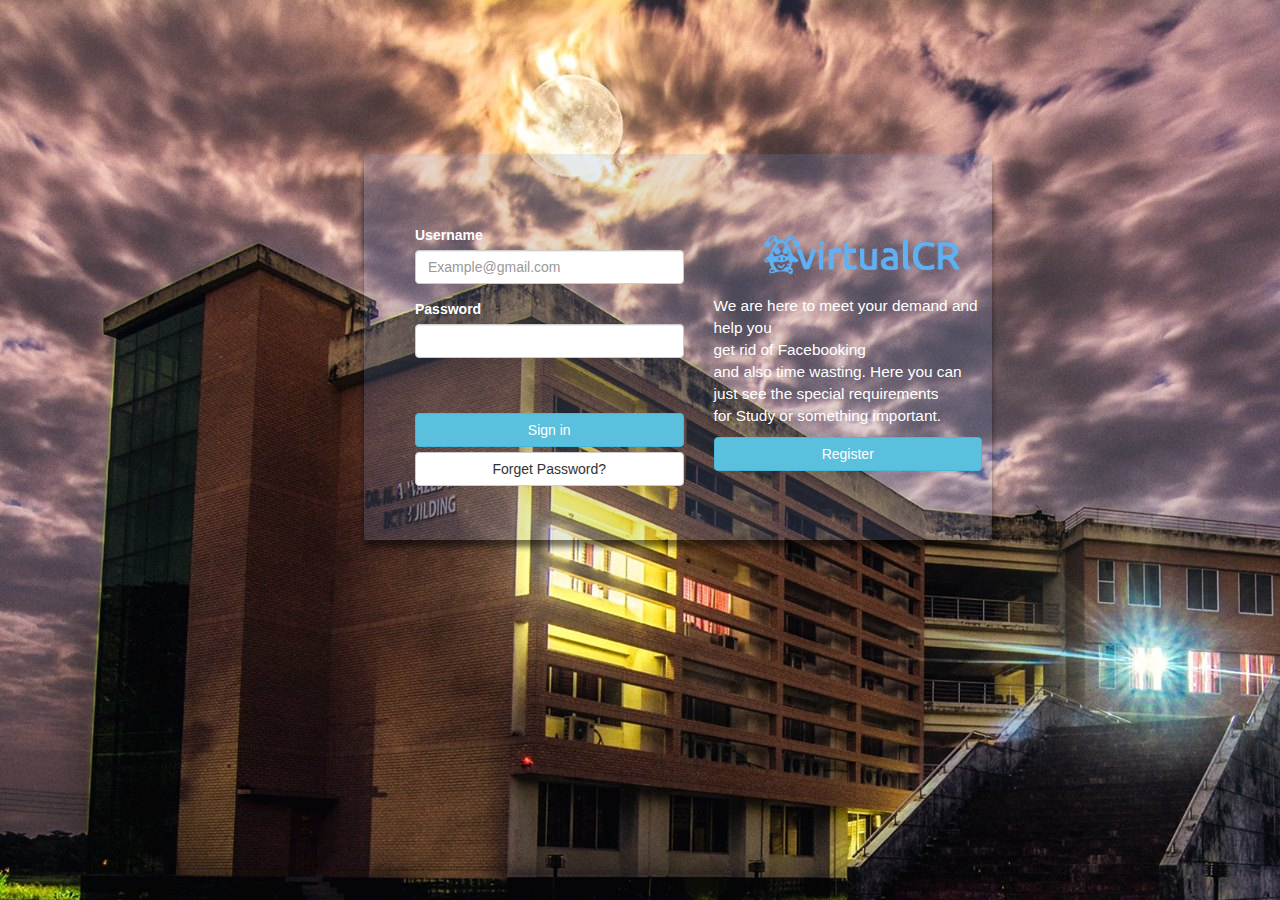
<file: LOG IN/index.html>
<!DOCTYPE html>

<html xmlns="http://www.w3.org/1999/xhtml">

<head runat="server">
    <title>Log in</title>
    <link href="Bootstrap/bootstrap.min.css" rel="stylesheet" />
    <link href="Bootstrap/Style.css" rel="stylesheet" />
</head>

<body style="background-image: url('Images/XOSS.jpg');height:600px;width:1200px;">
    <form id="form1" class="khela-hobe">
        <div class="panel-img">
            <img src="Images/Panel.png" />
        </div>
        <div>
            <div style="position:absolute;z-index:1;" id="layer1">
                <div class="modal-body" style="margin:30px 0px 0px 400px;">
                    <div class="row">
                        <div class="col-xs-6">
                            <div class="form-group">
                                <label for="username" class="control-label" style="color:white;">Username</label>
                                <input type="text" class="form-control" id="Username" title="Enter Your Email" placeholder="Example@gmail.com" />
                                <span class="help-block"></span>
                            </div>
                            <div class="form-group">
                                <label for="password" class="control-label" style="color:white;">Password</label>
                                <input type="password" class="form-control" id="password" name="Password" title="Password" />
                                <span class="help-block"></span>
                            </div><br /><br />
                            <a href="https://virtualcr.000webhostapp.com/Mother%20Page/Mother.html" class="btn btn-info btn-block">Sign in</a>
                            <button type="submit" class="btn btn-default btn-block">Forget Password?</button>
                        </div>
                        <div class="col-xs-6">
                            <p class="kup">
                                <img src="Images/tatat.png" height="60px" width="330px" />
                                <!-- <p style="color:white;font-family: fantasy;font-size:278%;font-weight:400;"><b>Virtual CR</b></p> -->

                                <p class="baccha" style="color: white; font-size:110%; font-weight:400;font-family: -apple-system, BlinkMacSystemFont, 'Segoe UI', Roboto, Oxygen, Ubuntu, Cantarell, 'Open Sans', 'Helvetica Neue', sans-serif;">
                                    We are here to meet your demand and help you <br /> get rid of Facebooking <br /> and also time wasting. Here you can <br />just see the special requirements <br />for Study or something important.

                                </p>
                                <p>
                                    <a href="https://virtualcr.000webhostapp.com/Account/test.html" class="btn btn-info btn-block">Register</a>
                                </p>
                        </div>
                    </div>
                </div>
            </div>
        </div>
    </form>
    <script src="js/jquery-3.1.1.min.js"></script>
    <script src="js/bootstrap.min.js"></script>
</body>

</html>
</file>
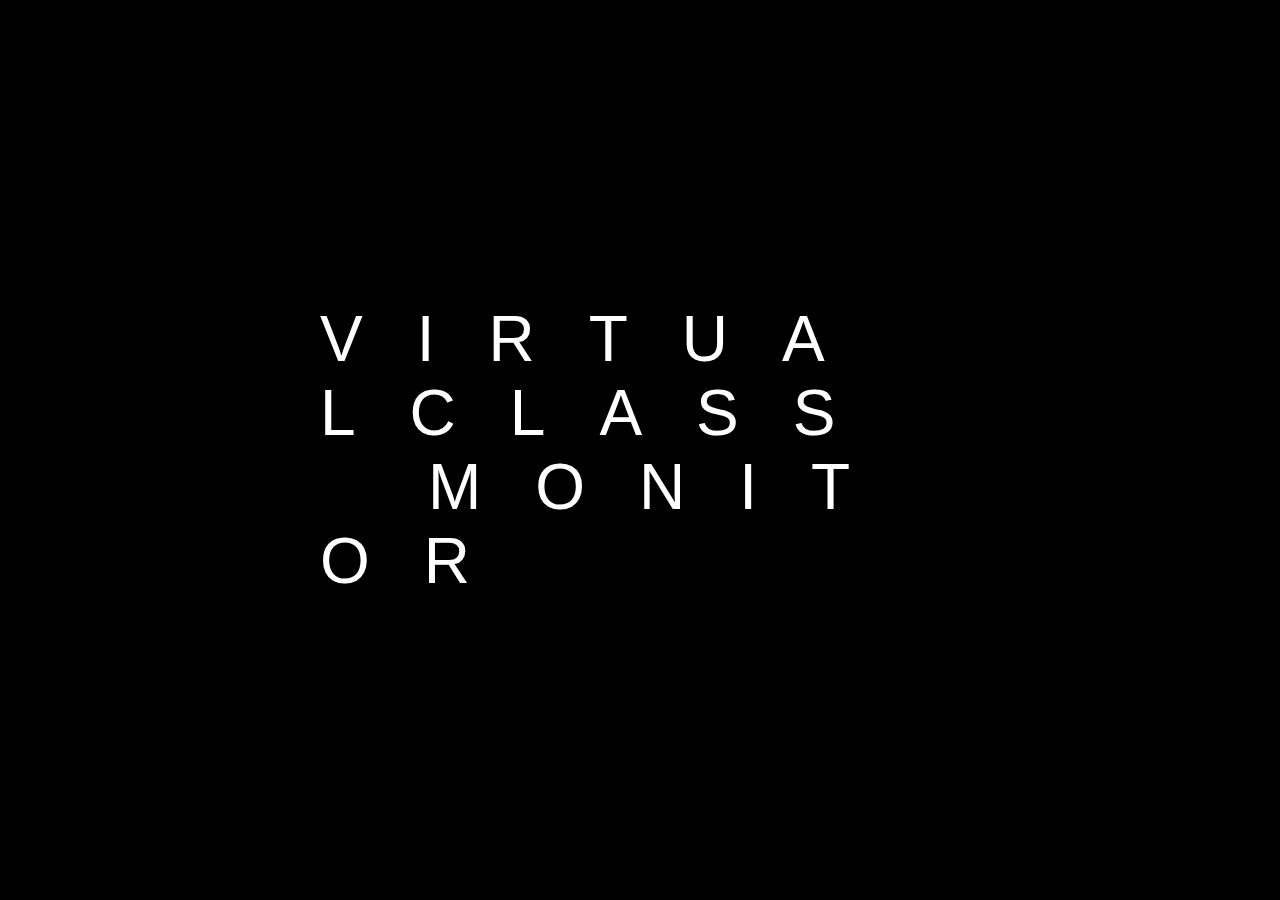
<file: Welcome.html>
<!DOCTYPE html>
<html>

<head>
    <meta charset="utf-8">
    <meta name="viewport" content="width=device-width, initial-scale=1">
    <title>Welcome</title>
    <style type="text/css">
        * {
            margin: 0;
            padding: 0;
        }
        
        body {
            background-color: #000;
        }
        
        .fly-in-text {
            list-style: none;
            position: absolute;
            left: 50%;
            top: 50%;
            transform: translateX(-50%) translateY(-50%);
        }
        
        .fly-in-text li {
            display: inline-block;
            margin-right: 50px;
            font-family: Open Sans, Arial;
            font-weight: 300;
            font-size: 4em;
            color: #fff;
            opacity: 1;
            transition: all 2.5s ease;
        }
        
        .fly-in-text li:last-child {
            margin-right: 0;
        }
        
        .fly-in-text.hidden li {
            opacity: 0;
        }
        
        .fly-in-text.hidden li:nth-child(1) {
            transform: translateX(-200px) translateY(-200px);
        }
        
        .fly-in-text.hidden li:nth-child(2) {
            transform: translateX(20px) translateY(100px);
        }
        
        .fly-in-text.hidden li:nth-child(3) {
            transform: translateX(-150px) translateY(-80px);
        }
        
        .fly-in-text.hidden li:nth-child(4) {
            transform: translateX(10px) translateY(-200px);
        }
        
        .fly-in-text.hidden li:nth-child(5) {
            transform: translateX(-300px) translateY(200px);
        }
        
        .fly-in-text.hidden li:nth-child(6) {
            transform: translateX(20px) translateY(-20px);
        }
        
        .fly-in-text.hidden li:nth-child(7) {
            transform: translateX(30px) translateY(200px);
        }
    </style>
</head>

<body>

    <ul class="fly-in-text hidden">
        <li>V</li>
        <li>I</li>
        <li>R</li>
        <li>T</li>
        <li>U</li>
        <li>A</li>
        <li>L</li>
        <li>C</li>
        <li>L</li>
        <li>A</li>
        <li>S</li>
        <li>S</li>
        <li> </li>
        <li> </li>
        <li> </li>
        <li>M</li>
        <li>O</li>
        <li>N</li>
        <li>I</li>
        <li>T</li>
        <li>O</li>
        <li>R</li>

    </ul>



    <script src="jquery2.1.3.min.js"></script>
    <script type="text/javascript">
        $(function() {

            setTimeout(function() {
                $('.fly-in-text').removeClass('hidden');
            }, 500);

        })();
    </script>

</body>

</html>
</file>
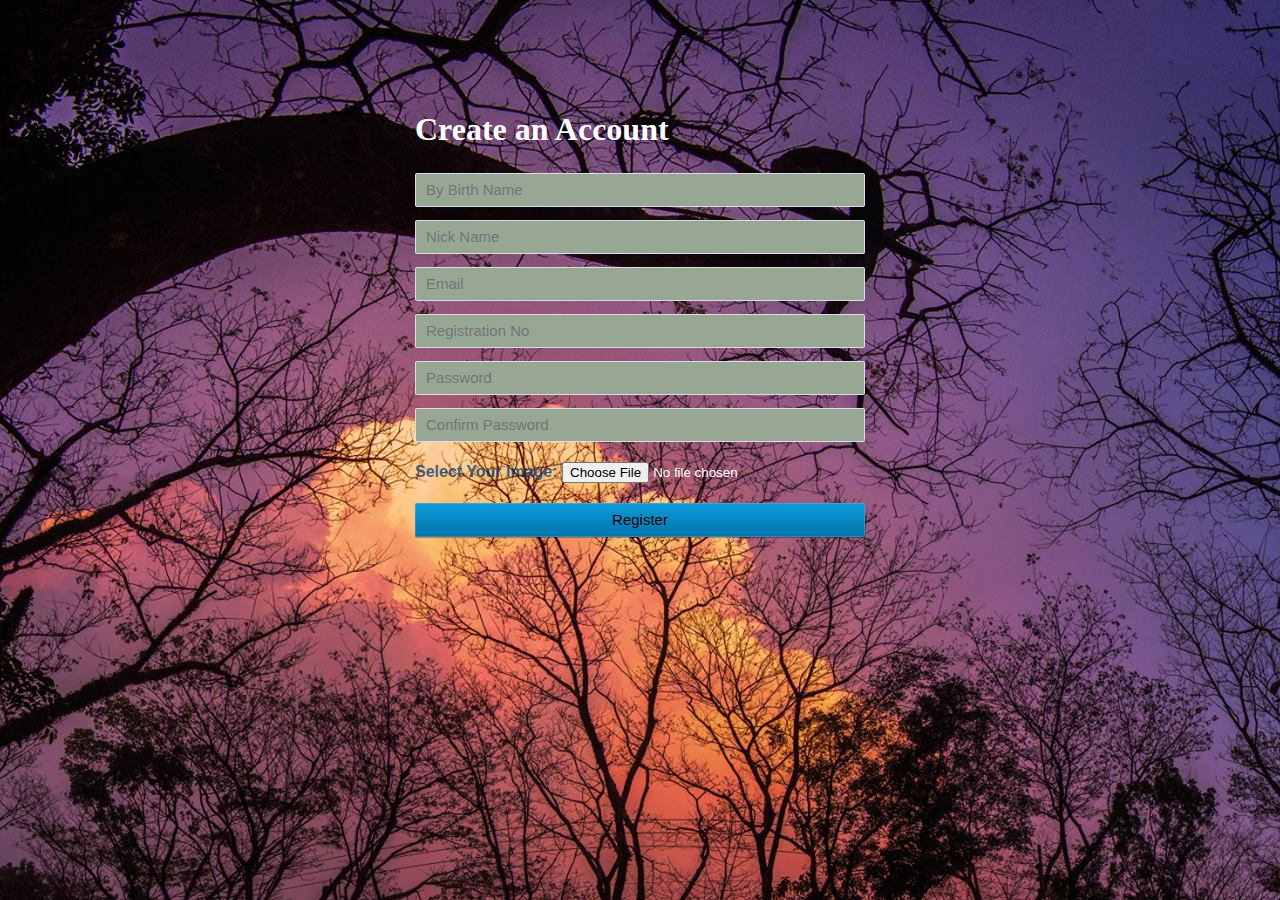
<file: Account/test.html>
<!DOCTYPE html>
<html lang="en">

<head>
    <title>Account Registration</title>
    <link href="//db.onlinewebfonts.com/c/a4e256ed67403c6ad5d43937ed48a77b?family=Core+Sans+N+W01+35+Light" rel="stylesheet" type="text/css" />
    <link rel="stylesheet" href="k.css" type="text/css">
</head>

<body>
    <div class="body-content">
        <div class="module">
            <h8><b>Create an Account</b></h8>
            <form class="form" action="form.php" method="post" enctype="multipart/form-data" autocomplete="off">
                <div class="alert alert-error"></div>
                <input type="text" placeholder="By Birth Name" name="birthname" required />
                <input type="text" placeholder="Nick Name" name="username" required />
                <input type="email" placeholder="Email" name="email" required />
                <input type="text" placeholder="Registration No" name="Registration No" required />
                <input type="password" placeholder="Password" name="password" autocomplete="new-password" required />
                <input type="password" placeholder="Confirm Password" name="confirmpassword" autocomplete="new-password" required />
                <div class="avatar"><label class="kup">Select Your Image: </label><input type="file" name="avatar" accept="image/*" required /></div>
                <input type="submit" value="Register" name="register" class="btn btn-block btn-primary" ng-href="http://virtualcr.000webhostapp.com/Mother%20Page/Mother.html" />
            </form>
        </div>
    </div>
</body>

</html>
</file>
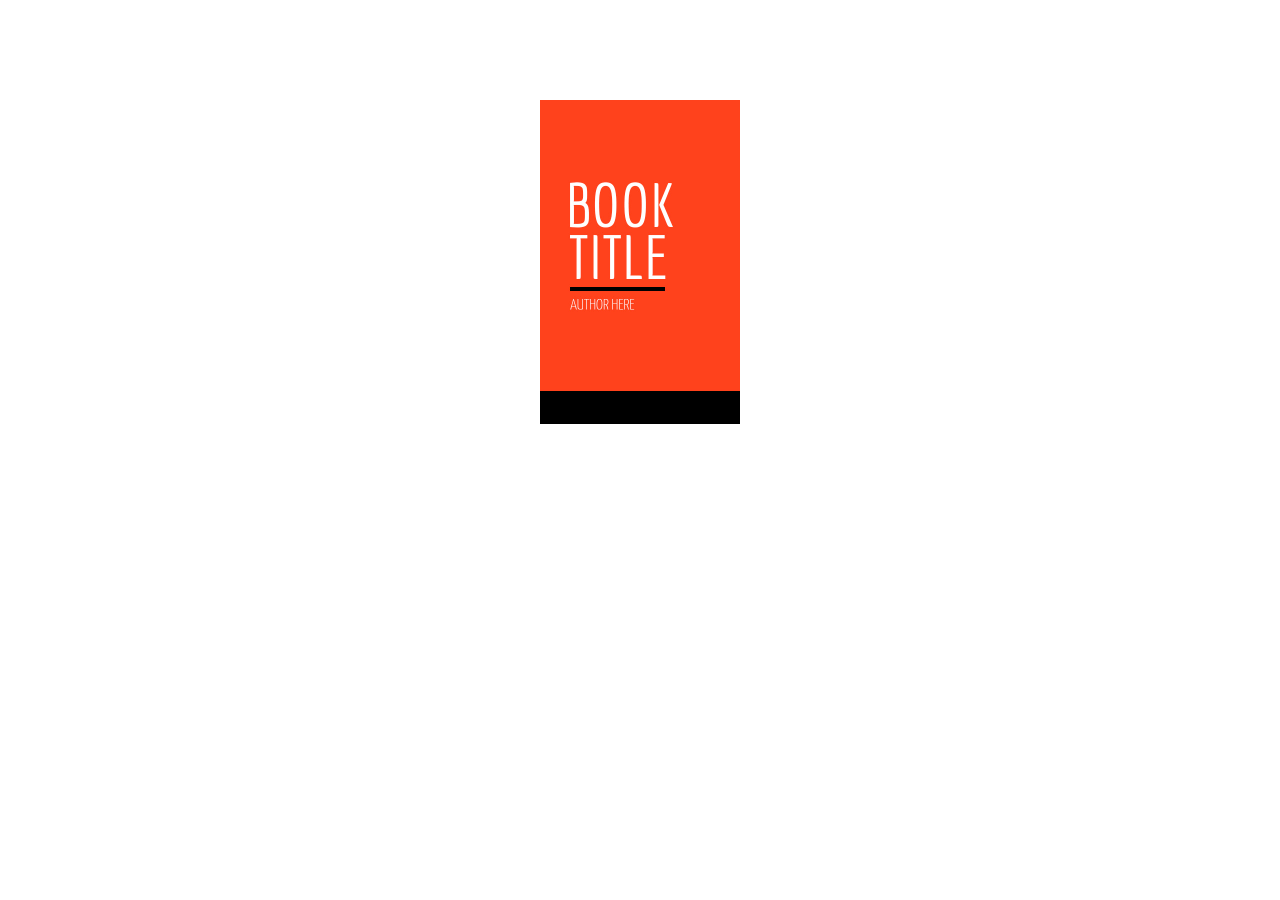
<file: Book Cover/book.html>
<!DOCTYPE html>
<html>

<head>
    <meta charset="utf-8">
    <meta name="viewport" content="width=device-width, initial-scale=1">
    <title>Books</title>
    <style type="text/css">
        * {
            margin: 0;
            padding: 0;
        }
        
        .book-bg {
            position: relative;
            width: 200px;
            height: 324px;
            margin: 100px auto;
            background: url('page.jpg') no-repeat;
            background-size: cover;
            transform-style: preserve-3d;
            perspective: 500px;
        }
        
        .book-cover {
            position: absolute;
            width: 100%;
            height: 100%;
            background: url('book.jpg') no-repeat;
            background-size: cover;
            transform-origin: 0 50%;
            transition: all 0.3s ease;
        }
        
        .book-bg:hover .book-cover {
            transform: rotateY(-60deg);
        }
    </style>
</head>

<body>

    <div class="book-bg">
        <div class="book-cover"></div>
    </div>


    <script src="https://ajax.googleapis.com/ajax/libs/jquery/2.1.3/jquery.min.js"></script>
    <script type="text/javascript"></script>

</body>

</html>
</file>
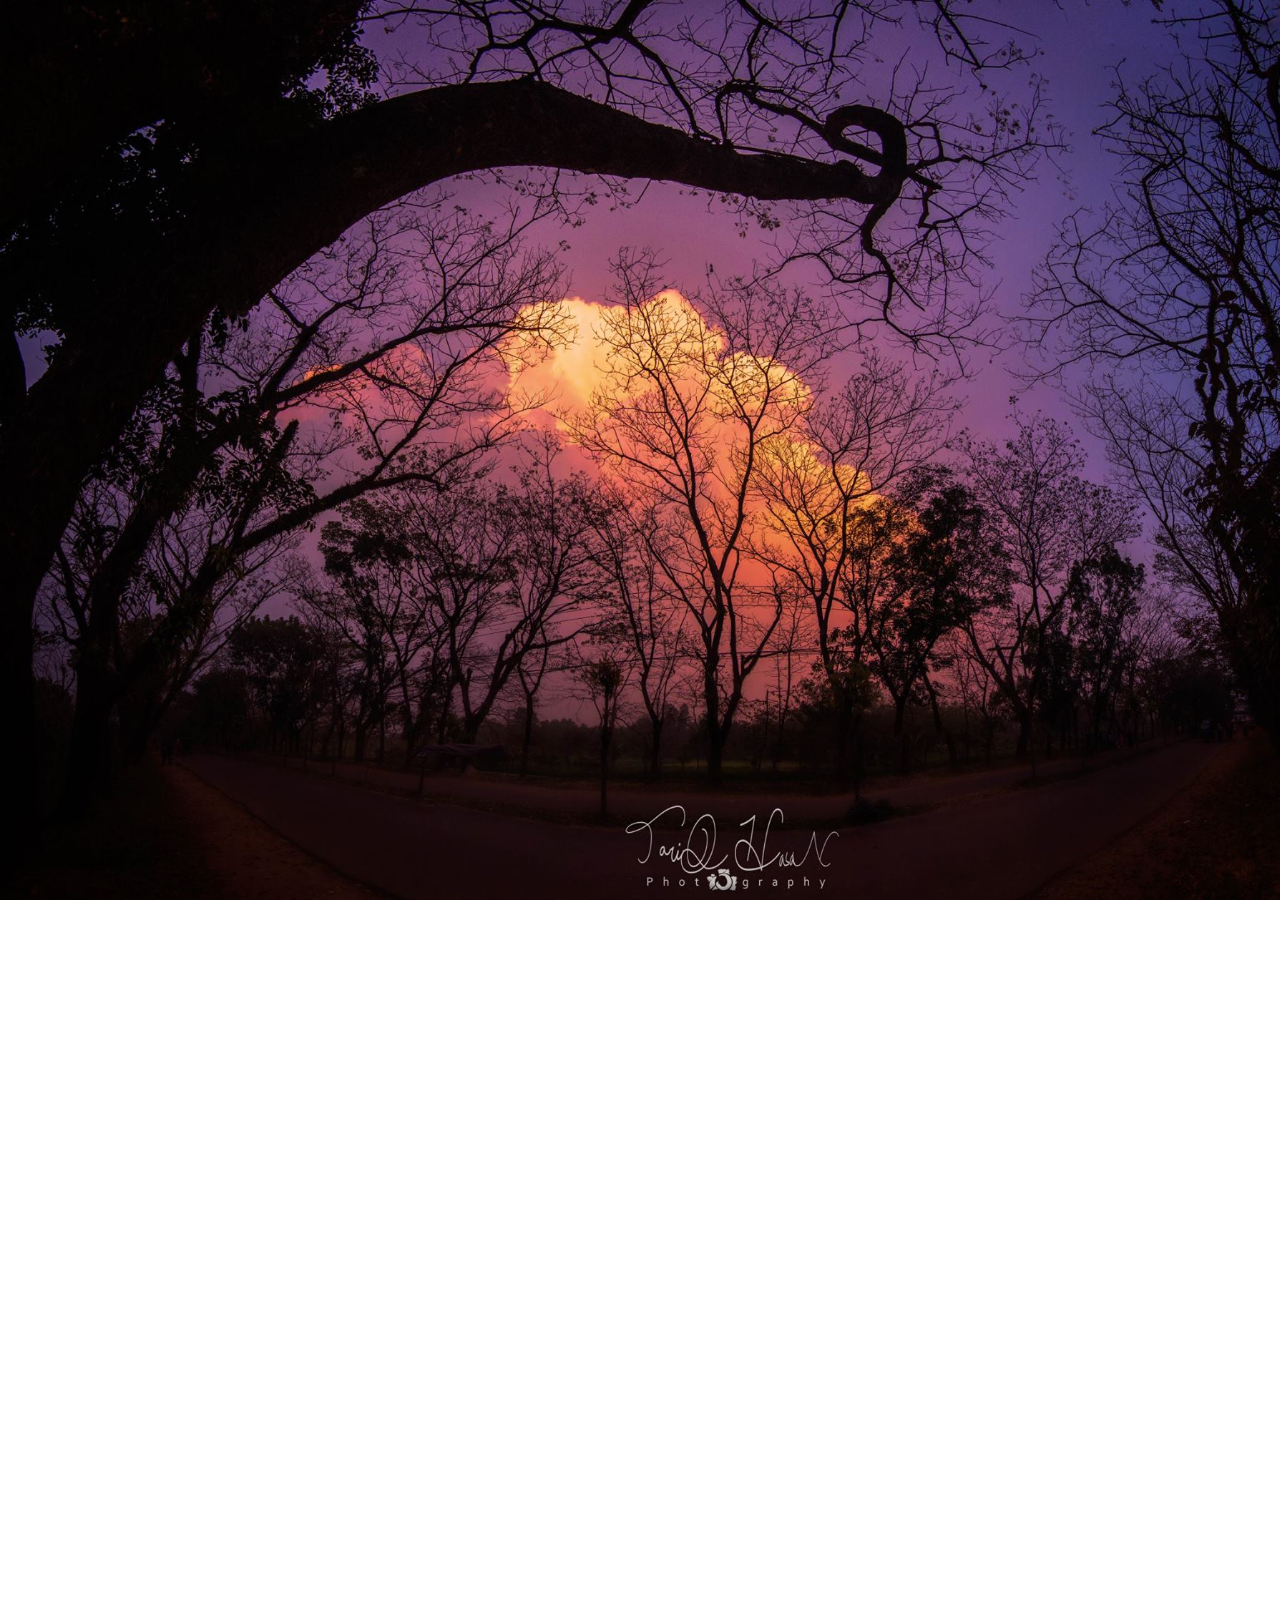
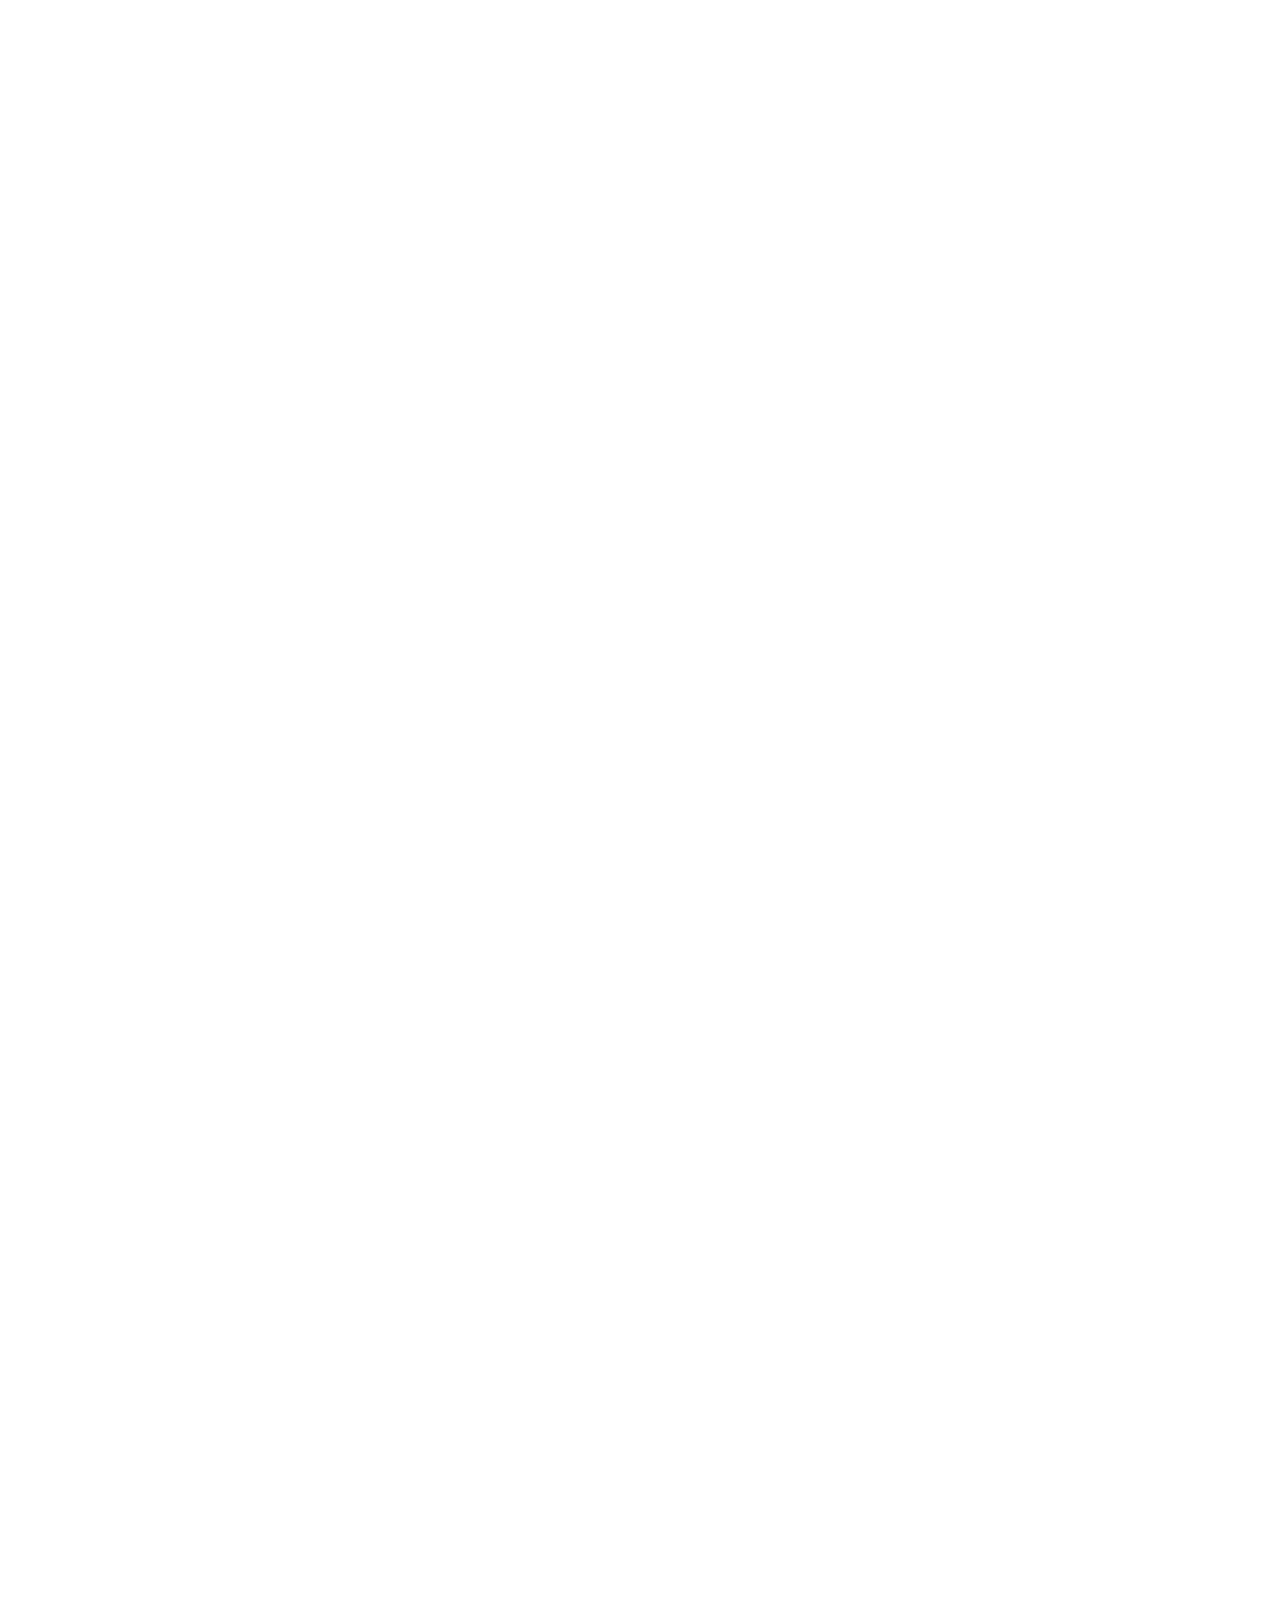
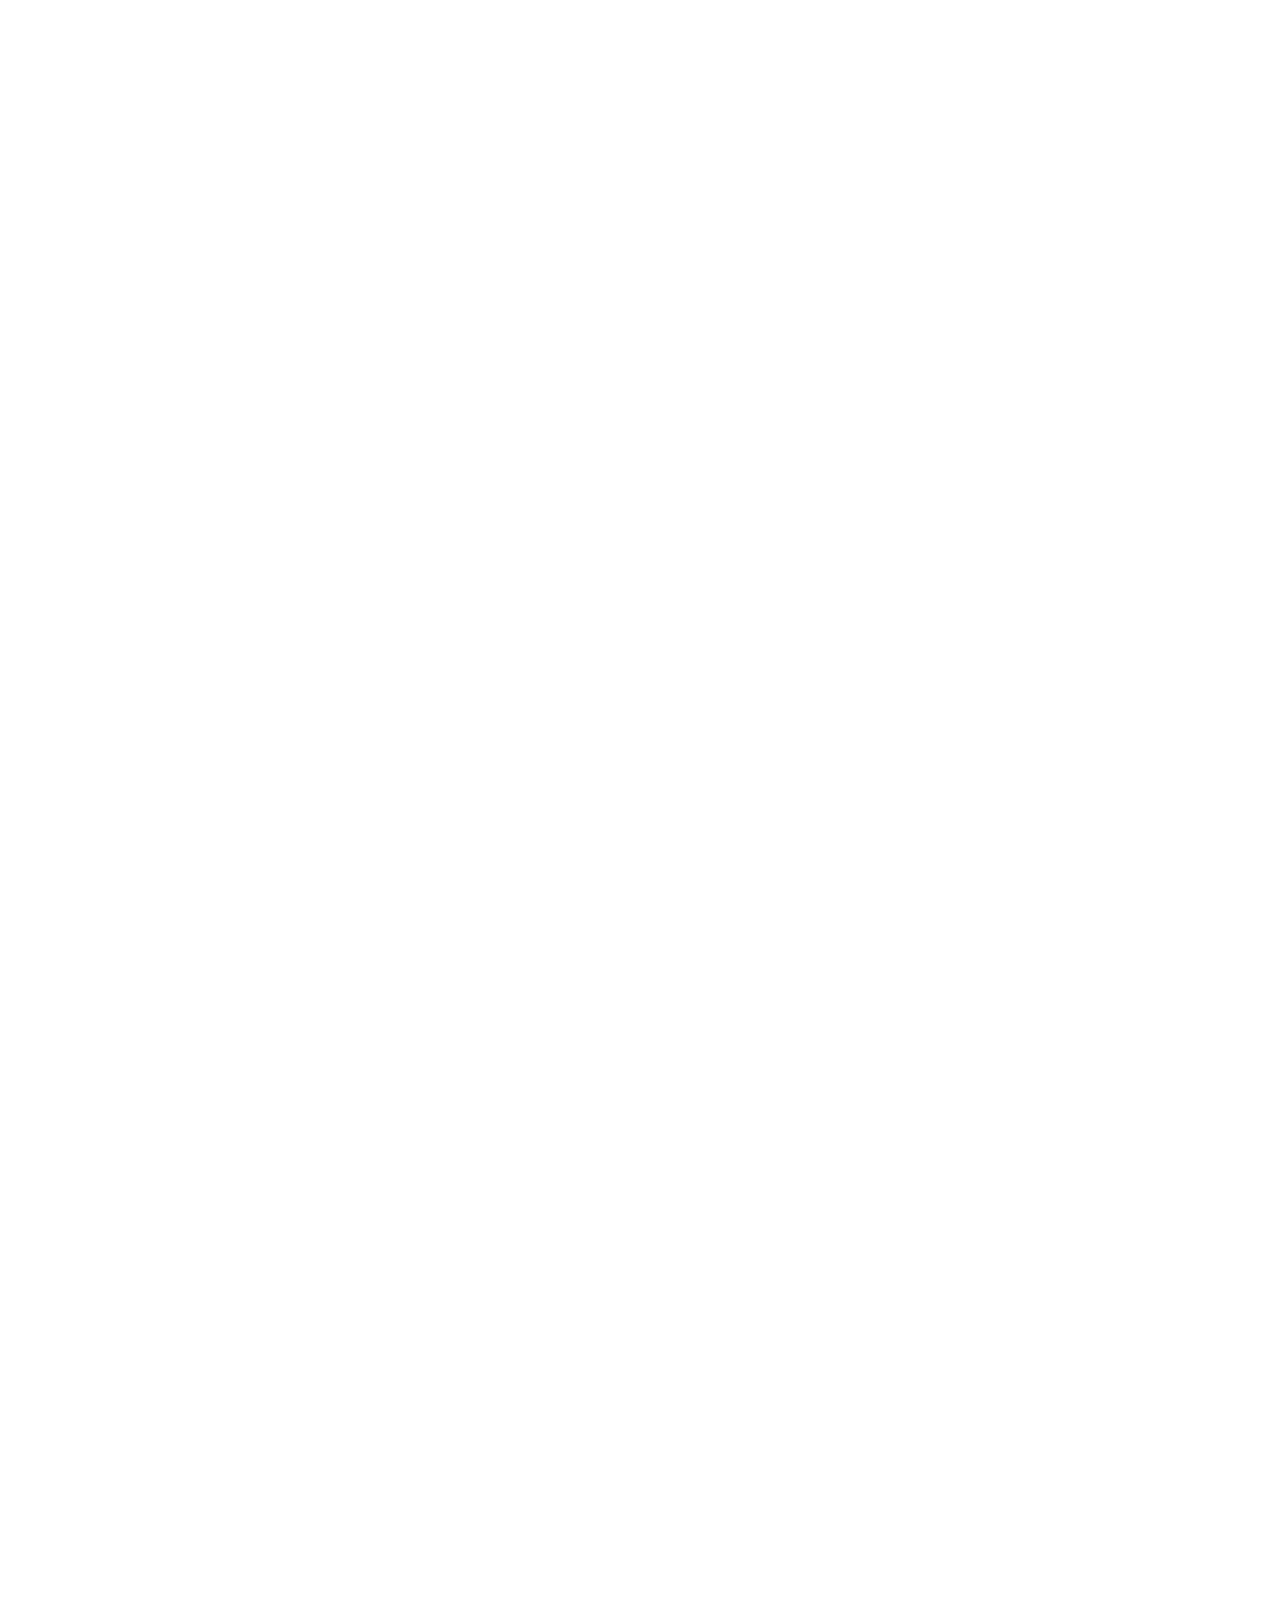
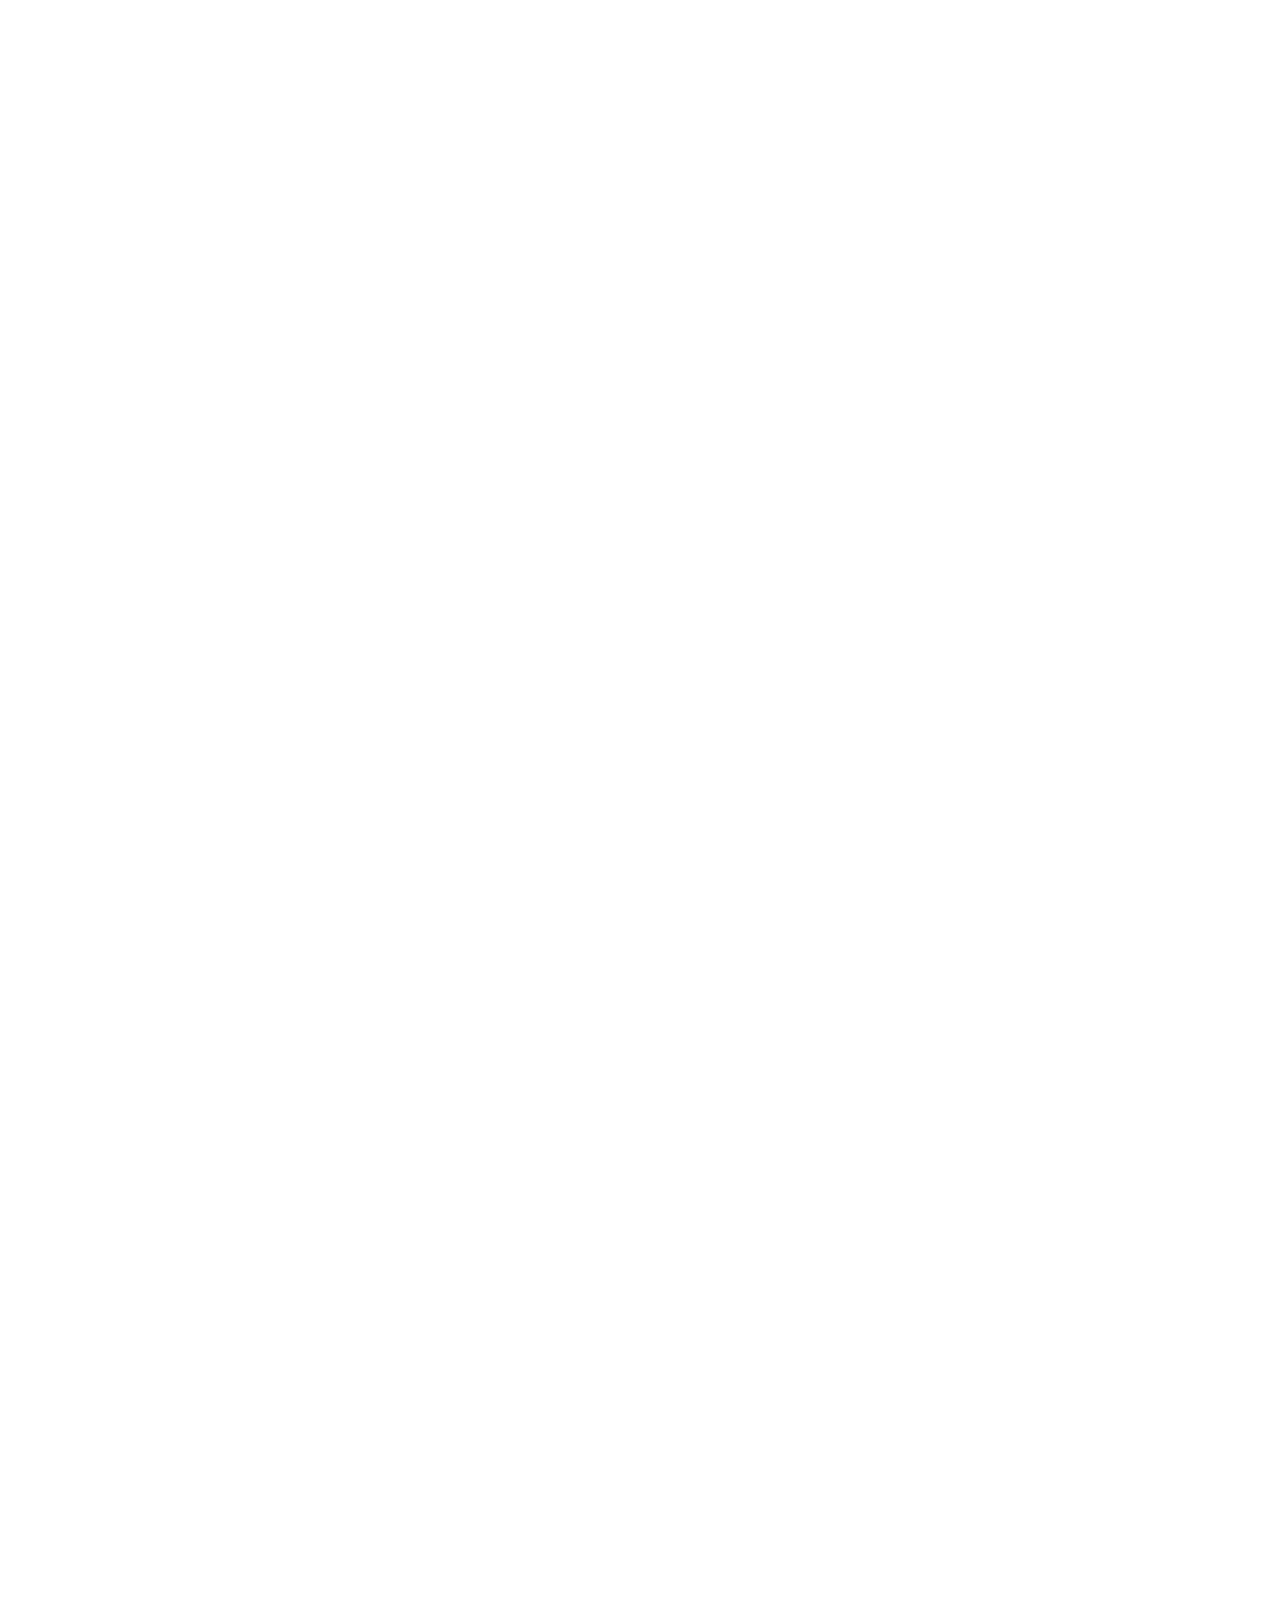
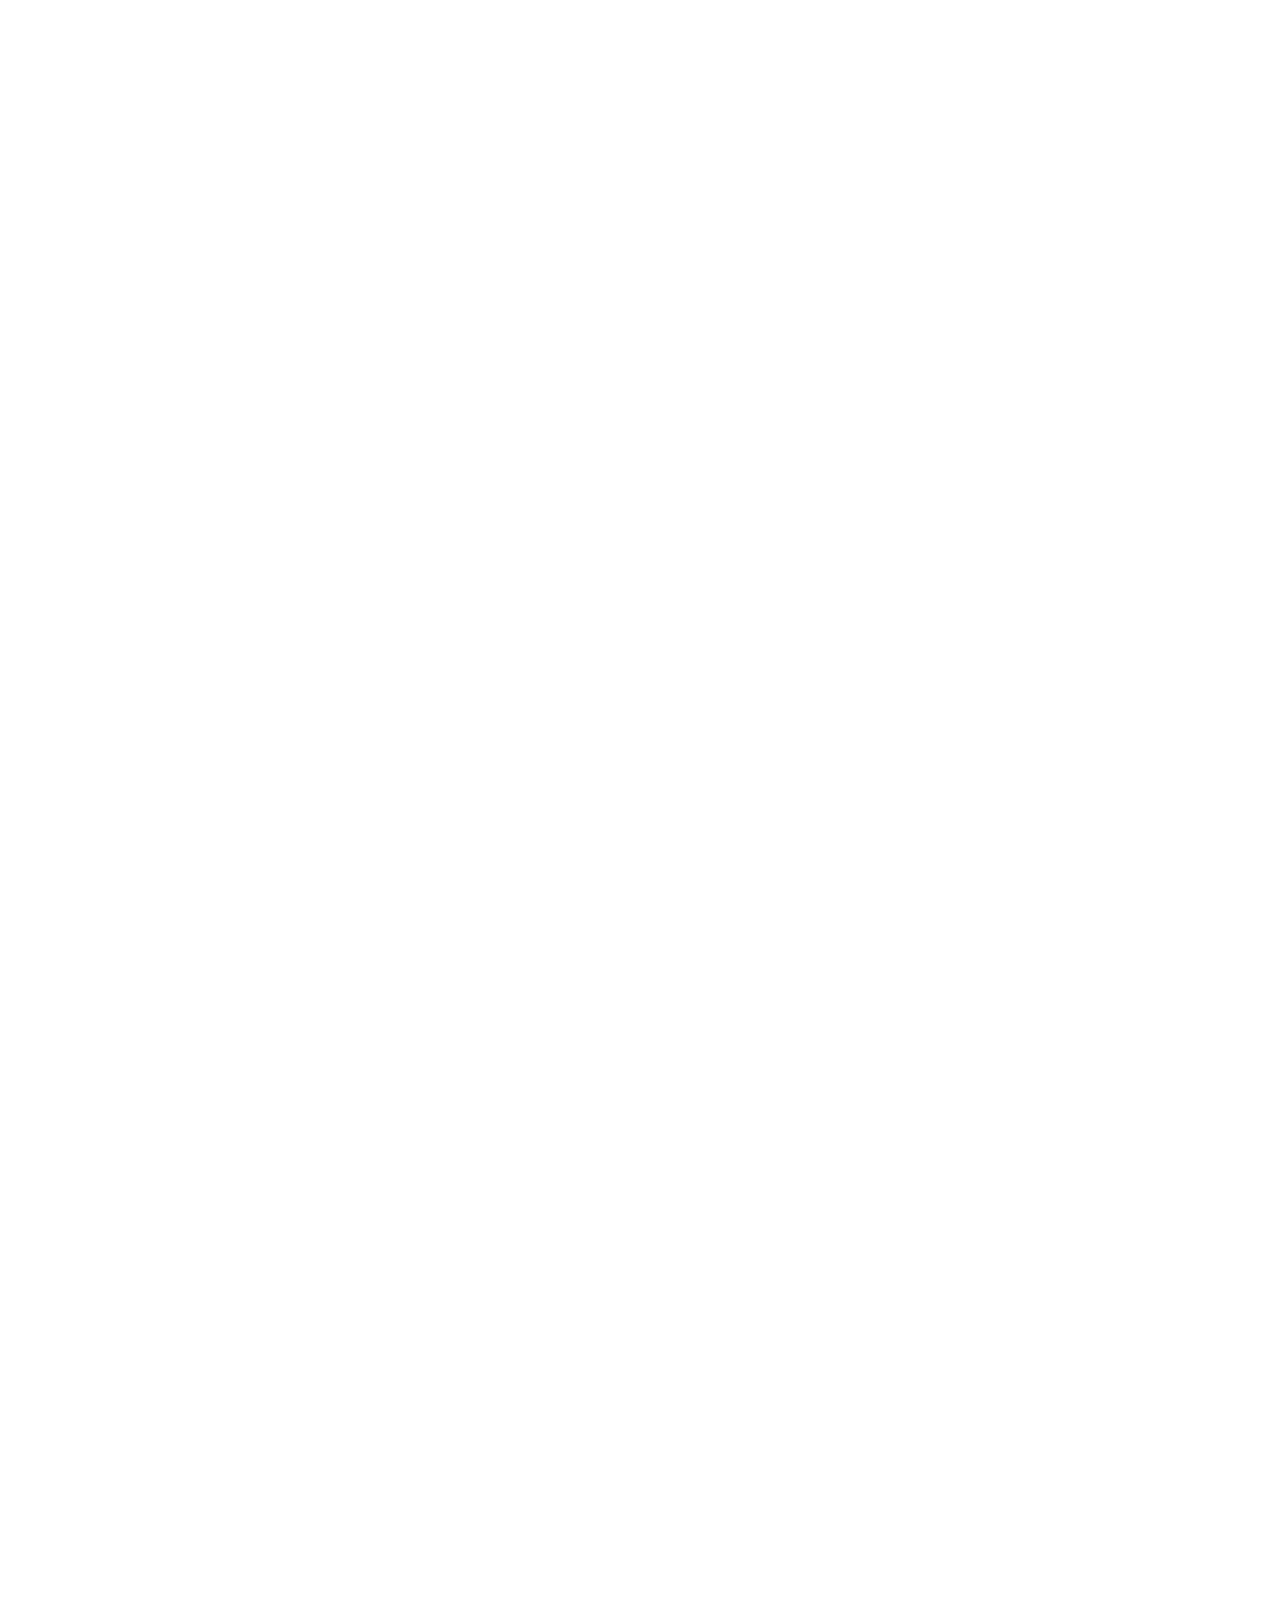
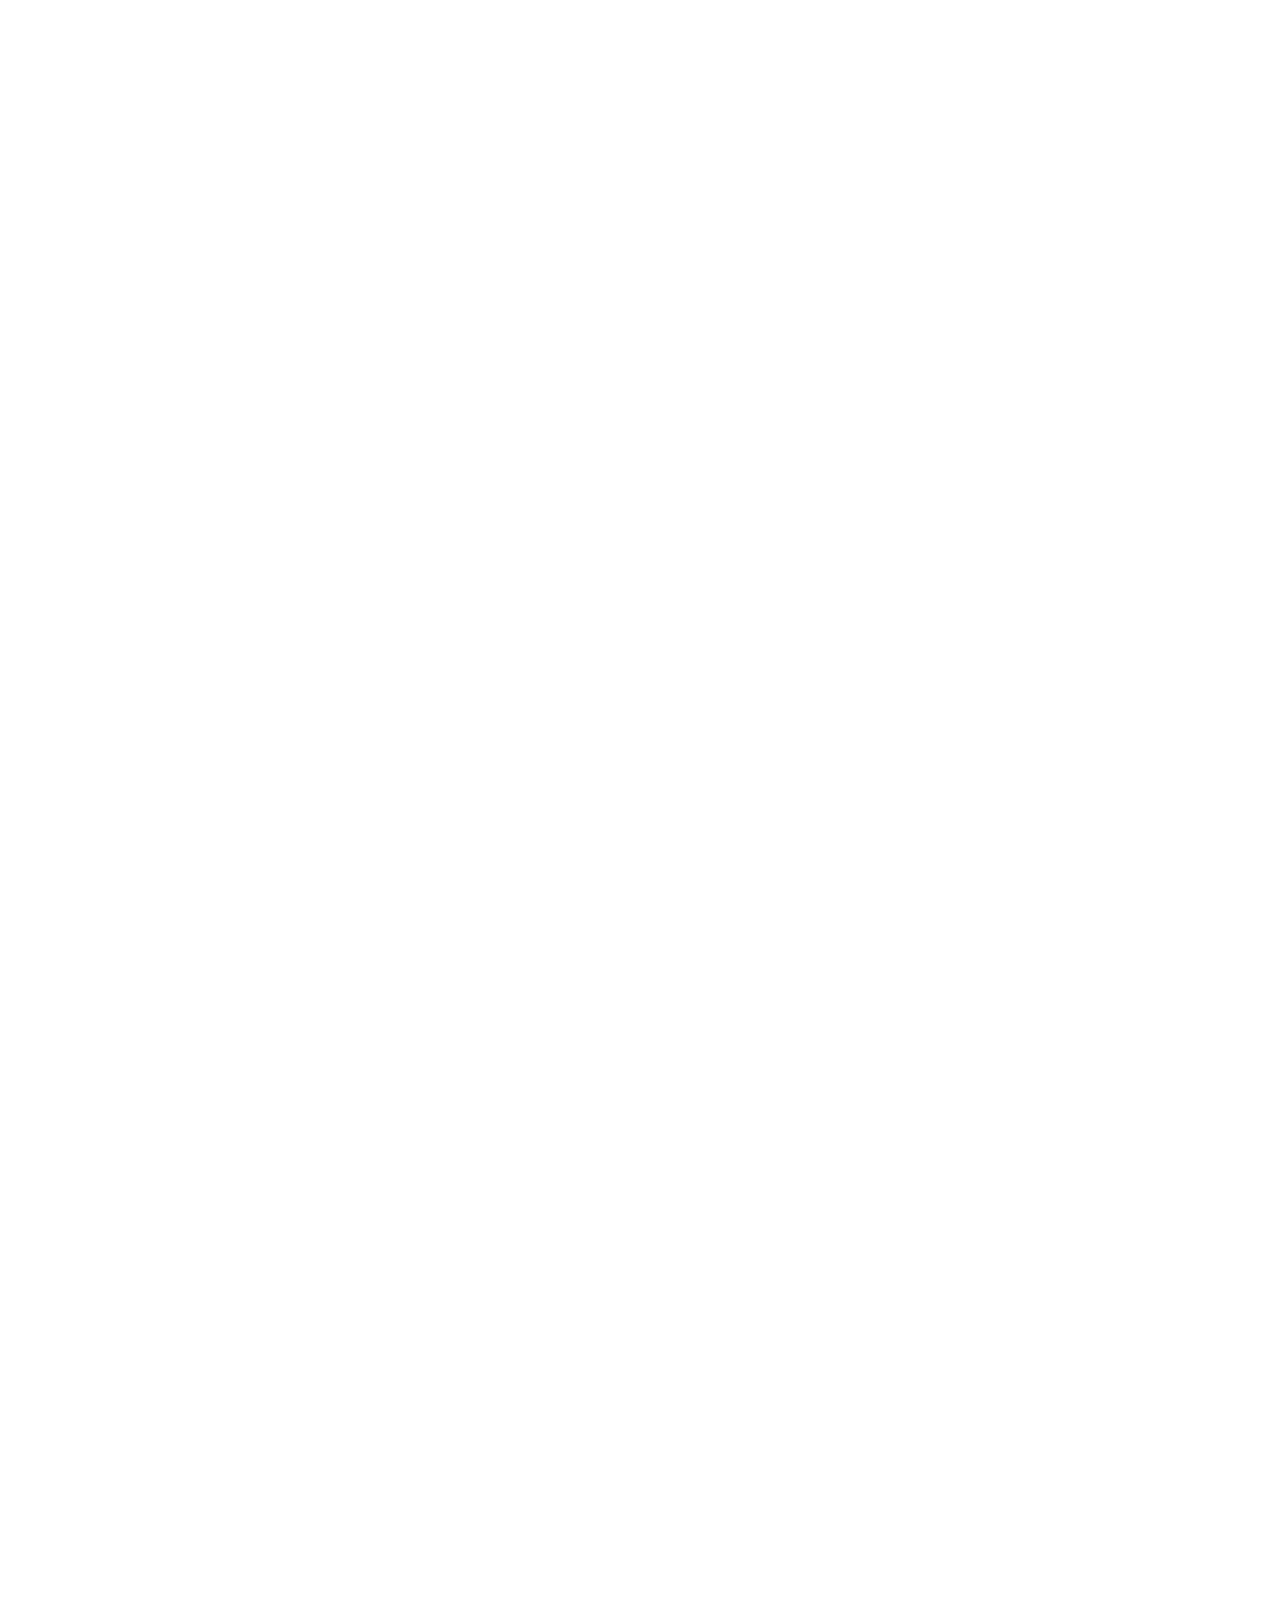
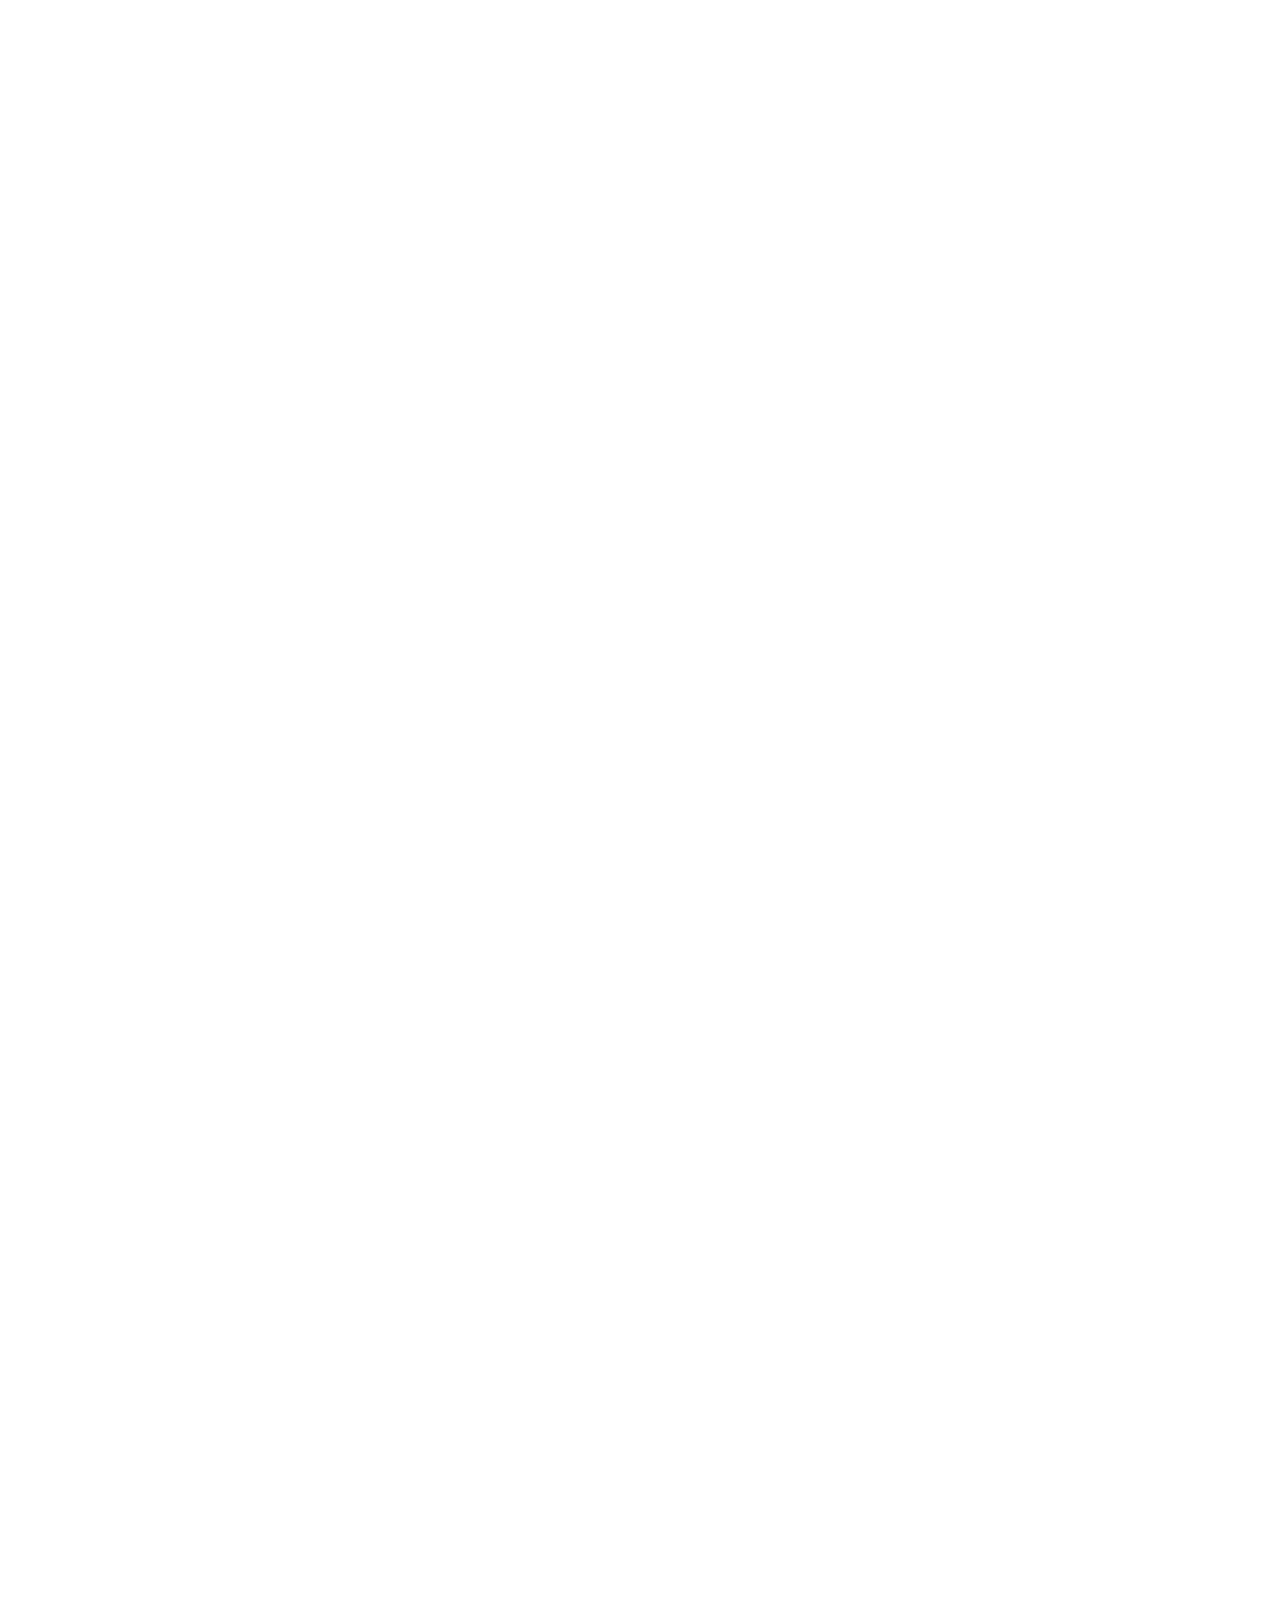
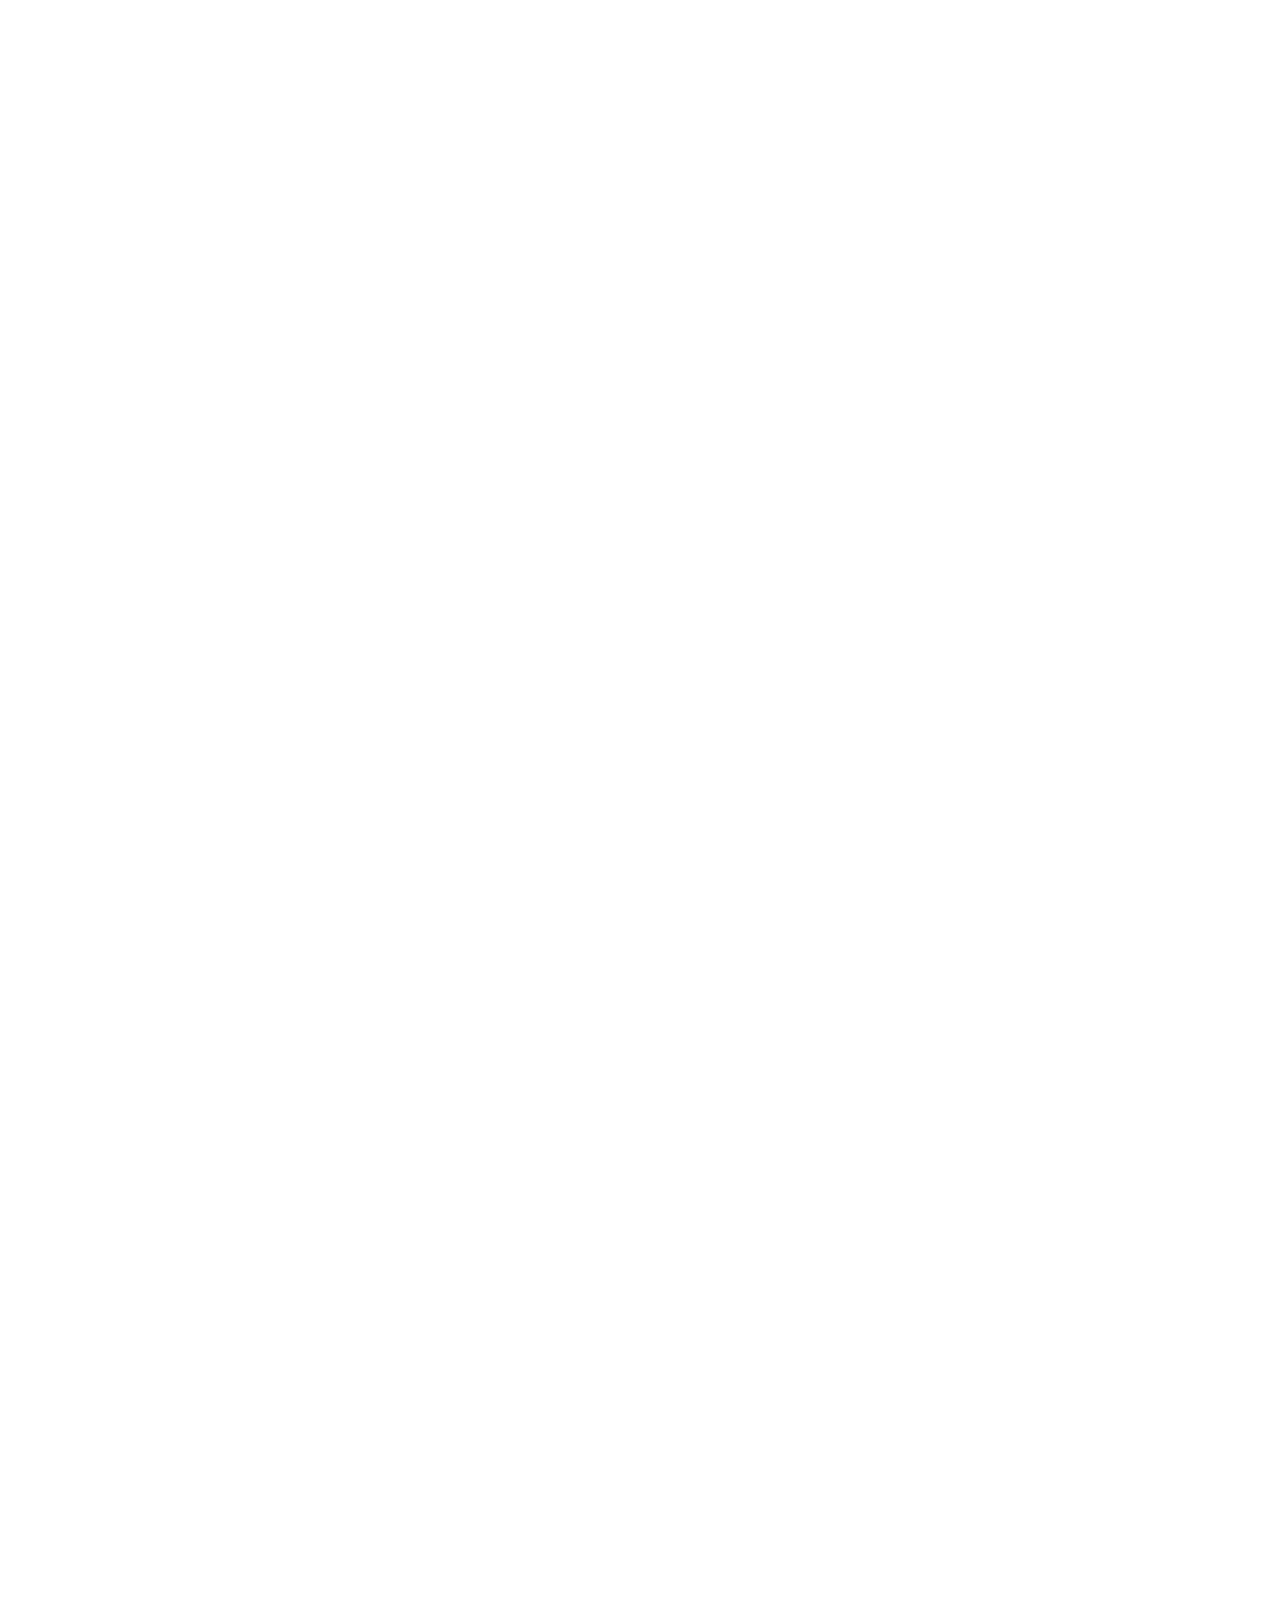
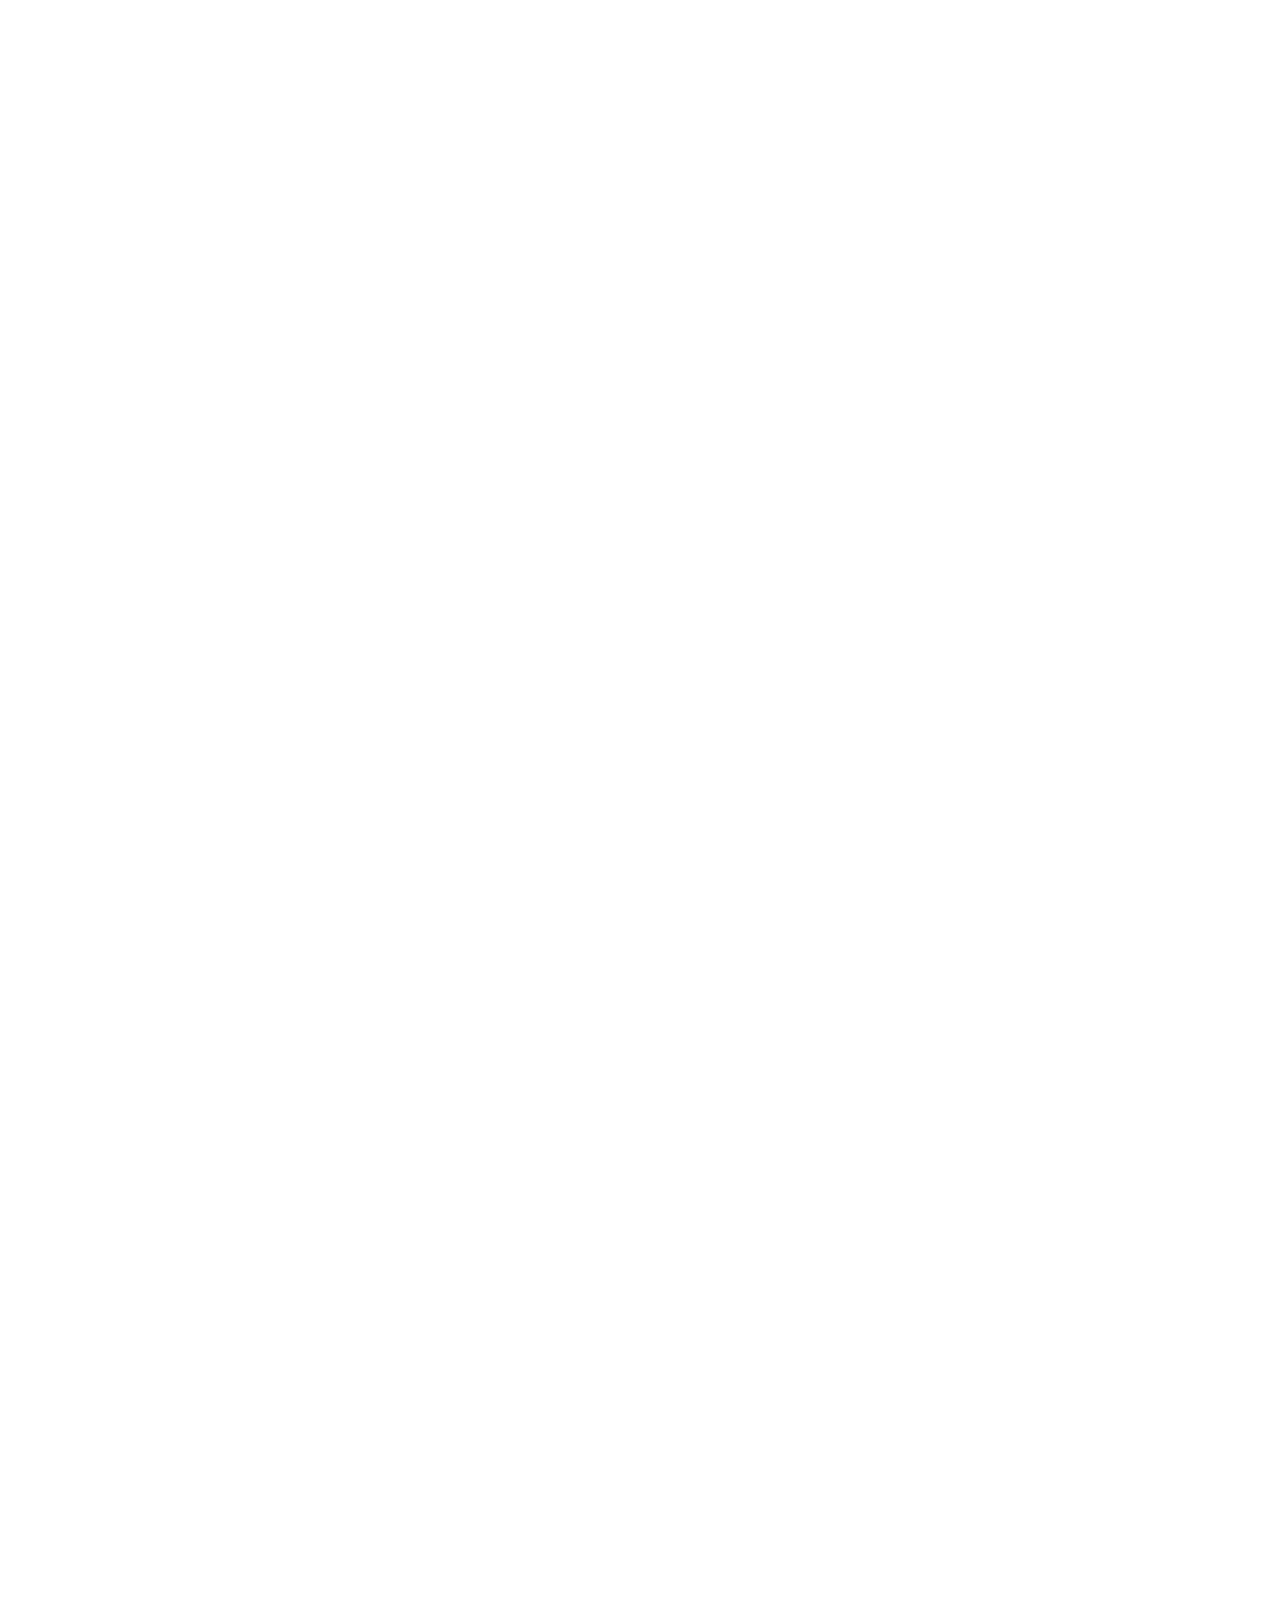
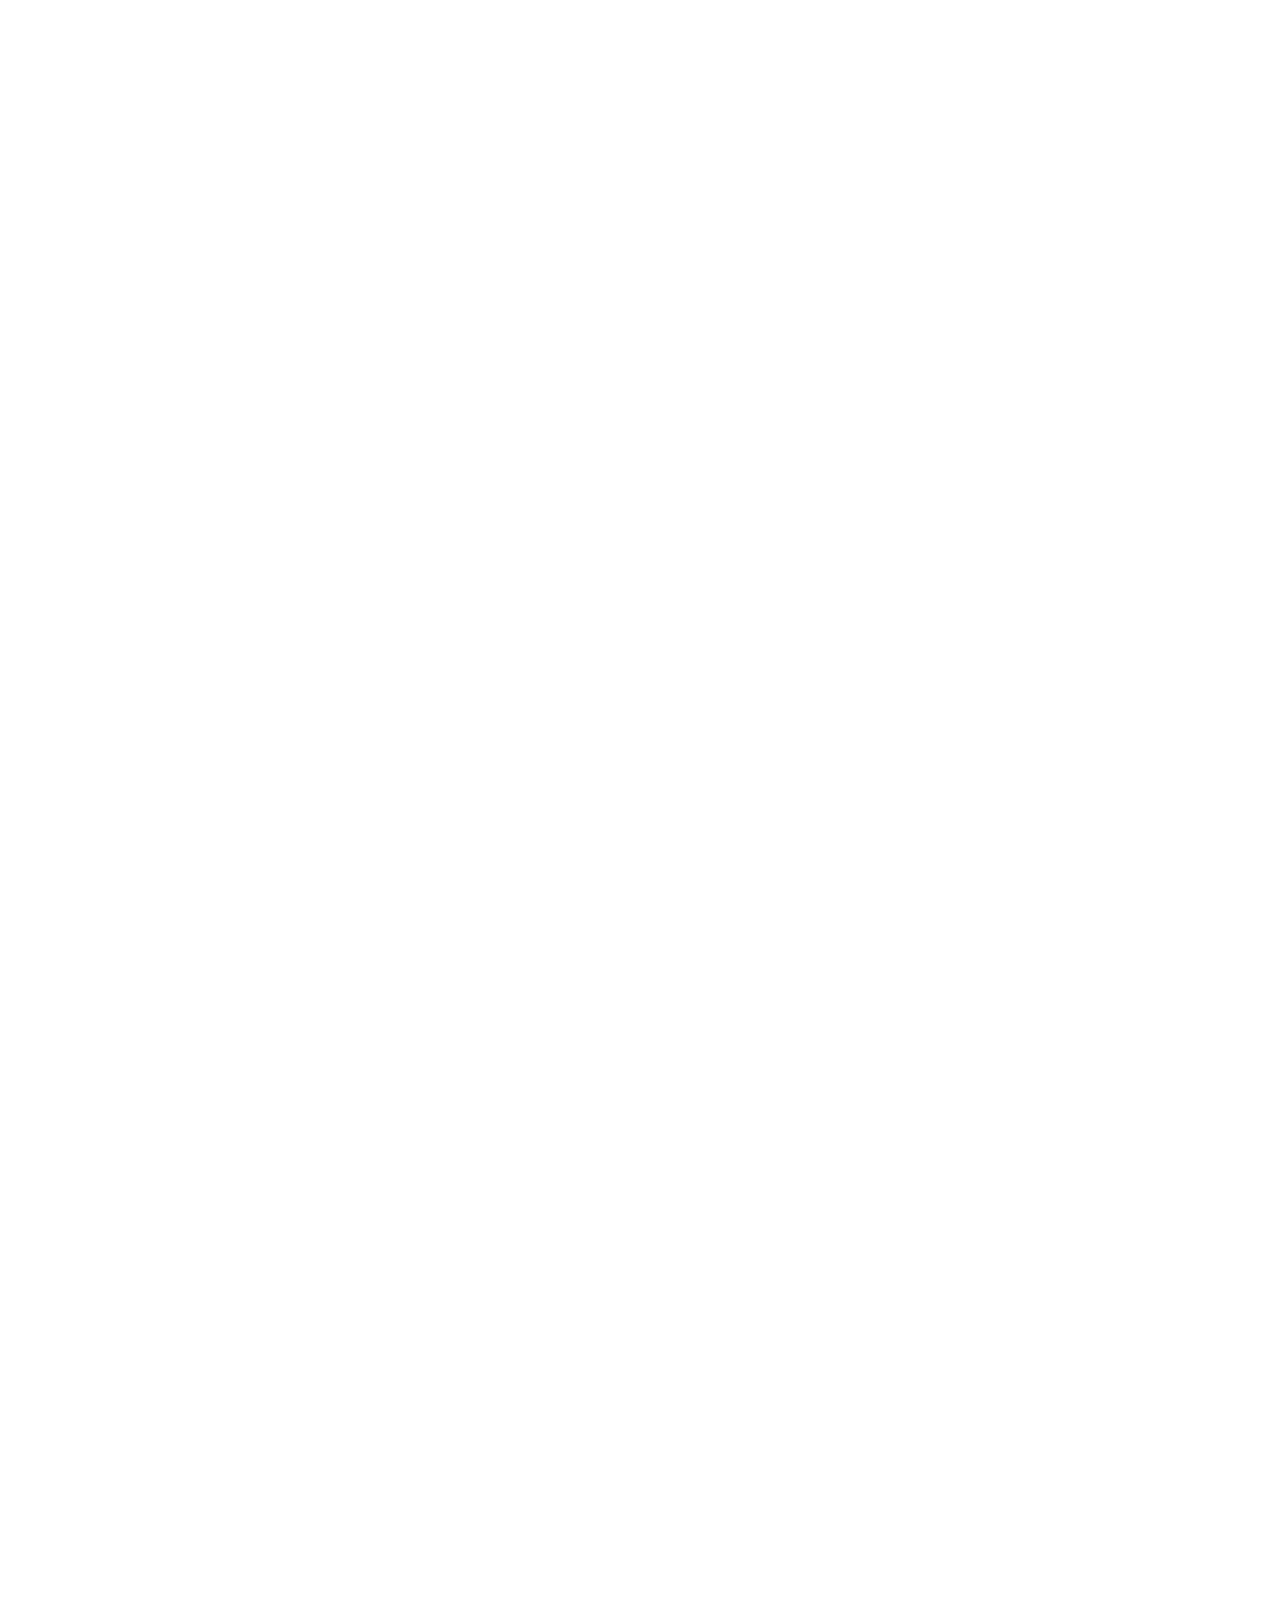
<file: Parallox/p.html>
<html>

<head>
    <title>SUST VIEW</title>
    <style>
        body {
            margin: 0;
            padding: 0;
        }
        
        #box8 {
            height: 100vh;
            width: 100%;
            background-image: url(ek1.jpg);
            background-size: cover;
            display: table;
            background-attachment: fixed;
        }
        
        #box9 {
            height: 100vh;
            width: 100%;
            background-image: url(ek2.jpg);
            background-size: cover;
            display: table;
            background-attachment: fixed;
        }
        
        #box10 {
            height: 100vh;
            width: 100%;
            background-image: url(ek3.jpg);
            background-size: cover;
            display: table;
            background-attachment: fixed;
        }
        
        #box11 {
            height: 100vh;
            width: 100%;
            background-image: url(ek4.jpg);
            background-size: cover;
            display: table;
            background-attachment: fixed;
        }
        
        #box12 {
            height: 100vh;
            width: 100%;
            background-image: url(ek5.jpg);
            background-size: cover;
            display: table;
            background-attachment: fixed;
        }
        
        #box13 {
            height: 100vh;
            width: 100%;
            background-image: url(ek6.jpg);
            background-size: cover;
            display: table;
            background-attachment: fixed;
        }
        
        #box5 {
            height: 100vh;
            width: 100%;
            background-image: url('1kilo.jpg');
            background-size: cover;
            display: table;
            background-attachment: fixed;
        }
        
        #box14 {
            height: 100vh;
            width: 100%;
            background-image: url(MZI.jpg);
            background-size: cover;
            display: table;
            background-attachment: fixed;
        }
        
        #box15 {
            height: 100vh;
            width: 100%;
            background-image: url(MZI1.jpg);
            background-size: cover;
            display: table;
            background-attachment: fixed;
        }
        
        #box16 {
            height: 100vh;
            width: 100%;
            background-image: url(mosque1.jpg);
            background-size: cover;
            display: table;
            background-attachment: fixed;
        }
        
        #box17 {
            height: 100vh;
            width: 100%;
            background-image: url(mosque2.jpg);
            background-size: cover;
            display: table;
            background-attachment: fixed;
        }
        
        #box18 {
            height: 100vh;
            width: 100%;
            background-image: url(mosque3.jpg);
            background-size: cover;
            display: table;
            background-attachment: fixed;
        }
        
        #box19 {
            height: 100vh;
            width: 100%;
            background-image: url(mosque3.jpg);
            background-size: cover;
            display: table;
            background-attachment: fixed;
        }
        
        #box20 {
            height: 100vh;
            width: 100%;
            background-image: url(mosque4.jpg);
            background-size: cover;
            display: table;
            background-attachment: fixed;
        }
        
        #box21 {
            height: 100vh;
            width: 100%;
            background-image: url(dep1.jpg);
            background-size: cover;
            display: table;
            background-attachment: fixed;
        }
        
        #box22 {
            height: 100vh;
            width: 100%;
            background-image: url(dep2.jpg);
            background-size: cover;
            display: table;
            background-attachment: fixed;
        }
        
        #box23 {
            height: 100vh;
            width: 100%;
            background-image: url(dep3.jpg);
            background-size: cover;
            display: table;
            background-attachment: fixed;
        }
        
        #box24 {
            height: 100vh;
            width: 100%;
            background-image: url(dep4.jpg);
            background-size: cover;
            display: table;
            background-attachment: fixed;
        }
        
        #box78 {
            height: 100vh;
            width: 100%;
            background-image: url(depEx.PNG);
            background-size: cover;
            display: table;
            background-attachment: fixed;
        }
        
        #box25 {
            height: 100vh;
            width: 100%;
            background-image: url(dep5.jpg);
            background-size: cover;
            display: table;
            background-attachment: fixed;
        }
        
        #box26 {
            height: 100vh;
            width: 100%;
            background-image: url(dep6.jpg);
            background-size: cover;
            display: table;
            background-attachment: fixed;
        }
        
        #box27 {
            height: 100vh;
            width: 100%;
            background-image: url(dep7.jpg);
            background-size: cover;
            display: table;
            background-attachment: fixed;
        }
        
        #box28 {
            height: 100vh;
            width: 100%;
            background-image: url(dep8.jpg);
            background-size: cover;
            display: table;
            background-attachment: fixed;
        }
        
        #box29 {
            height: 100vh;
            width: 100%;
            background-image: url(dep9.jpg);
            background-size: cover;
            display: table;
            background-attachment: fixed;
        }
        
        #box30 {
            height: 100vh;
            width: 100%;
            background-image: url(waytomhall.jpg);
            background-size: cover;
            display: table;
            background-attachment: fixed;
        }
        
        #box31 {
            height: 100vh;
            width: 100%;
            background-image: url(chetona1.jpg);
            background-size: cover;
            display: table;
            background-attachment: fixed;
        }
        
        #box32 {
            height: 100vh;
            width: 100%;
            background-image: url(ebuiding.jpg);
            background-size: cover;
            display: table;
            background-attachment: fixed;
        }
        
        #box33 {
            height: 100vh;
            width: 100%;
            background-image: url(VarsityCenter.jpg);
            background-size: cover;
            display: table;
            background-attachment: fixed;
        }
        
        #box35 {
            height: 100vh;
            width: 100%;
            background-image: url(audi1.jpg);
            background-size: cover;
            display: table;
            background-attachment: fixed;
        }
        
        #box36 {
            height: 100vh;
            width: 100%;
            background-image: url(audi2.jpg);
            background-size: cover;
            display: table;
            background-attachment: fixed;
        }
        
        #box37 {
            height: 100vh;
            width: 100%;
            background-image: url(audi3.jpg);
            background-size: cover;
            display: table;
            background-attachment: fixed;
        }
        
        #box38 {
            height: 100vh;
            width: 100%;
            background-image: url(sminar1.jpg);
            background-size: cover;
            display: table;
            background-attachment: fixed;
        }
        
        #box39 {
            height: 100vh;
            width: 100%;
            background-image: url(sminar2.jpg);
            background-size: cover;
            display: table;
            background-attachment: fixed;
        }
        
        #box40 {
            height: 100vh;
            width: 100%;
            background-image: url(sminar3.jpg);
            background-size: cover;
            display: table;
            background-attachment: fixed;
        }
        
        #box41 {
            height: 100vh;
            width: 100%;
            background-image: url(sminar4.jpg);
            background-size: cover;
            display: table;
            background-attachment: fixed;
        }
        
        #box42 {
            height: 100vh;
            width: 100%;
            background-image: url(sminar5.jpg);
            background-size: cover;
            display: table;
            background-attachment: fixed;
        }
        
        #box43 {
            height: 100vh;
            width: 100%;
            background-image: url(hall1.jpg);
            background-size: cover;
            display: table;
            background-attachment: fixed;
        }
        
        #box44 {
            height: 100vh;
            width: 100%;
            background-image: url(hall2.jpg);
            background-size: cover;
            display: table;
            background-attachment: fixed;
        }
        
        #box45 {
            height: 100vh;
            width: 100%;
            background-image: url(hall3.jpg);
            background-size: cover;
            display: table;
            background-attachment: fixed;
        }
        
        #box46 {
            height: 100vh;
            width: 100%;
            background-image: url(hall4.jpg);
            background-size: cover;
            display: table;
            background-attachment: fixed;
        }
        
        #box47 {
            height: 100vh;
            width: 100%;
            background-image: url(hall5.jpg);
            background-size: cover;
            display: table;
            background-attachment: fixed;
        }
        
        #box3 {
            height: 100vh;
            width: 100%;
            background-image: url(z.jpg);
            background-size: cover;
            display: table;
            background-attachment: fixed;
        }
        
        #box6 {
            height: 100vh;
            width: 100%;
            background-image: url(dron.jpg);
            background-size: cover;
            display: table;
            background-attachment: fixed;
        }
        
        h1 {
            font-family: arial black;
            font-size: 50px;
            color: white;
            margin: 0px;
            text-align: center;
            display: table-cell;
            vertical-align: middle;
        }
    </style>
</head>

<body>

    <div id="box8">
        <h1> </h1>
    </div>
    <div id="box9">
        <h1> </h1>
    </div>

    <div id="box10">
        <h1> </h1>
    </div>

    <div id="box11">
        <h1> </h1>
    </div>

    <div id="box12">
        <h1> </h1>
    </div>

    <div id="box13">
        <h1> </h1>
    </div>

    <div id="box5">
        <h1> </h1>
    </div>
    <div id="box14">
        <h1> </h1>
    </div>

    <div id="box15">
        <h1> </h1>
    </div>

    <div id="box16">
        <h1> </h1>
    </div>

    <div id="box17">
        <h1> </h1>
    </div>

    <div id="box18">
        <h1> </h1>
    </div>

    <div id="box19">
        <h1> </h1>
    </div>

    <div id="box20">
        <h1> </h1>
    </div>

    <div id="box21">
        <h1> </h1>
    </div>

    <div id="box22">
        <h1> </h1>
    </div>

    <div id="box23">
        <h1> </h1>
    </div>

    <div id="box24">
        <h1> </h1>
    </div>

    <div id="box78">
        <h1> </h1>
    </div>

    <div id="box25">
        <h1> </h1>
    </div>

    <div id="box26">
        <h1> </h1>
    </div>

    <div id="box27">
        <h1> </h1>
    </div>

    <div id="box28">
        <h1> </h1>
    </div>

    <div id="box29">
        <h1> </h1>
    </div>

    <div id="box30">
        <h1> </h1>
    </div>

    <div id="box31">
        <h1> </h1>
    </div>

    <div id="box32">
        <h1> </h1>
    </div>

    <div id="box33">
        <h1> </h1>
    </div>

    <div id="box34">
        <h1> </h1>
    </div>

    <div id="box35">
        <h1> </h1>
    </div>

    <div id="box36">
        <h1> </h1>
    </div>

    <div id="box37">
        <h1> </h1>
    </div>

    <div id="box38">
        <h1> </h1>
    </div>

    <div id="box39">
        <h1> </h1>
    </div>

    <div id="box40">
        <h1> </h1>
    </div>

    <div id="box41">
        <h1> </h1>
    </div>

    <div id="box42">
        <h1> </h1>
    </div>

    <div id="box43">
        <h1> </h1>
    </div>

    <div id="box44">
        <h1> </h1>
    </div>

    <div id="box45">
        <h1> </h1>
    </div>

    <div id="box46">
        <h1> </h1>
    </div>

    <div id="box47">
        <h1> </h1>
    </div>

    <div id="box3">
        <h1>:3</h1>
    </div>
    <div id="box6">
        <h1>Drone!</h1>
    </div>
</body>

</html>
</file>
<file: LOG IN/Bootstrap/Style.css>
﻿.no-margin {
    margin: 0px;
}

.no-padding {
    padding: 0px;
}

.nav-margins {
    margin: 0px 0px 0px 0px;
}

.no-pading {
    padding: 0px 0px 0px 0px;
}

.text-deco {
    font-family: Georgia, "Times New Roman", Times, serif;
    font-size: 40px;
    font-style: normal;
    color: #33ECAF;
}

.panel-img {
    height: 150px;
    width: 750px;
    margin: 30px 0px 0px 330px;
    border-style: groove;
    border: 1px;
}

.panel-img1 {
    height: 12px;
    width: 611px;
    margin: 30px 0px 0px 360px;
    border-style: groove;
    border: 1px;
}

.leyer2 {
    margin: 100px 0px 0px 68px;
    height: 210px;
    width: 420px;
}

<!-- File Start Start -->body {
    background-color: #eee;
}

*[role=form] {
    max-width: 530px;
    padding: 15px;
    margin: 0 auto;
    border-radius: 0.3em;
}

*[role=form] h2 {
    margin-left: 5em;
    margin-bottom: 1em;
}


/* Dropdown Button */

.dropbtn {
    background-color: #4CAF50;
    color: white;
    padding: 16px;
    font-size: 16px;
    border: none;
    cursor: pointer;
}


/* The container <div> - needed to position the dropdown content */

.dropdown {
    position: relative;
    display: inline-block;
}


/* Dropdown Content (Hidden by Default) */

.dropdown-content {
    display: none;
    position: absolute;
    background-color: #f9f9f9;
    min-width: 160px;
    box-shadow: 0px 8px 16px 0px rgba(0, 0, 0, 0.2);
}


/* Links inside the dropdown */

.dropdown-content a {
    color: black;
    padding: 12px 16px;
    text-decoration: none;
    display: block;
}


/* Change color of dropdown links on hover */

.dropdown-content a:hover {
    background-color: #f1f1f1
}


/* Show the dropdown menu on hover */

.dropdown:hover .dropdown-content {
    display: block;
}


/* Change the background color of the dropdown button when the dropdown content is shown */

.dropdown:hover .dropbtn {
    background-color: #3e8e41;
}


/* Nav Tabs */

.panel.with-nav-tabs .panel-heading {
    padding: 5px 5px 0 5px;
}

.panel.with-nav-tabs .nav-tabs {
    border-bottom: none;
}

.panel.with-nav-tabs .nav-justified {
    margin-bottom: -1px;
}


/********************************************************************/


/*** PANEL DEFAULT ***/

.with-nav-tabs.panel-default .nav-tabs>li>a,
.with-nav-tabs.panel-default .nav-tabs>li>a:hover,
.with-nav-tabs.panel-default .nav-tabs>li>a:focus {
    color: #777;
}

.with-nav-tabs.panel-default .nav-tabs>.open>a,
.with-nav-tabs.panel-default .nav-tabs>.open>a:hover,
.with-nav-tabs.panel-default .nav-tabs>.open>a:focus,
.with-nav-tabs.panel-default .nav-tabs>li>a:hover,
.with-nav-tabs.panel-default .nav-tabs>li>a:focus {
    color: #777;
    background-color: #ddd;
    border-color: transparent;
}

.with-nav-tabs.panel-default .nav-tabs>li.active>a,
.with-nav-tabs.panel-default .nav-tabs>li.active>a:hover,
.with-nav-tabs.panel-default .nav-tabs>li.active>a:focus {
    color: #555;
    background-color: #fff;
    border-color: #ddd;
    border-bottom-color: transparent;
}

.with-nav-tabs.panel-default .nav-tabs>li.dropdown .dropdown-menu {
    background-color: #f5f5f5;
    border-color: #ddd;
}

.with-nav-tabs.panel-default .nav-tabs>li.dropdown .dropdown-menu>li>a {
    color: #777;
}

.with-nav-tabs.panel-default .nav-tabs>li.dropdown .dropdown-menu>li>a:hover,
.with-nav-tabs.panel-default .nav-tabs>li.dropdown .dropdown-menu>li>a:focus {
    background-color: #ddd;
}

.with-nav-tabs.panel-default .nav-tabs>li.dropdown .dropdown-menu>.active>a,
.with-nav-tabs.panel-default .nav-tabs>li.dropdown .dropdown-menu>.active>a:hover,
.with-nav-tabs.panel-default .nav-tabs>li.dropdown .dropdown-menu>.active>a:focus {
    color: #fff;
    background-color: #555;
}


/********************************************************************/


/*** PANEL PRIMARY ***/

.with-nav-tabs.panel-primary .nav-tabs>li>a,
.with-nav-tabs.panel-primary .nav-tabs>li>a:hover,
.with-nav-tabs.panel-primary .nav-tabs>li>a:focus {
    color: #fff;
}

.with-nav-tabs.panel-primary .nav-tabs>.open>a,
.with-nav-tabs.panel-primary .nav-tabs>.open>a:hover,
.with-nav-tabs.panel-primary .nav-tabs>.open>a:focus,
.with-nav-tabs.panel-primary .nav-tabs>li>a:hover,
.with-nav-tabs.panel-primary .nav-tabs>li>a:focus {
    color: #fff;
    background-color: #3071a9;
    border-color: transparent;
}

.with-nav-tabs.panel-primary .nav-tabs>li.active>a,
.with-nav-tabs.panel-primary .nav-tabs>li.active>a:hover,
.with-nav-tabs.panel-primary .nav-tabs>li.active>a:focus {
    color: #428bca;
    background-color: #fff;
    border-color: #428bca;
    border-bottom-color: transparent;
}

.with-nav-tabs.panel-primary .nav-tabs>li.dropdown .dropdown-menu {
    background-color: #428bca;
    border-color: #3071a9;
}

.with-nav-tabs.panel-primary .nav-tabs>li.dropdown .dropdown-menu>li>a {
    color: #fff;
}

.with-nav-tabs.panel-primary .nav-tabs>li.dropdown .dropdown-menu>li>a:hover,
.with-nav-tabs.panel-primary .nav-tabs>li.dropdown .dropdown-menu>li>a:focus {
    background-color: #3071a9;
}

.with-nav-tabs.panel-primary .nav-tabs>li.dropdown .dropdown-menu>.active>a,
.with-nav-tabs.panel-primary .nav-tabs>li.dropdown .dropdown-menu>.active>a:hover,
.with-nav-tabs.panel-primary .nav-tabs>li.dropdown .dropdown-menu>.active>a:focus {
    background-color: #4a9fe9;
}


/********************************************************************/


/*** PANEL SUCCESS ***/

.with-nav-tabs.panel-success .nav-tabs>li>a,
.with-nav-tabs.panel-success .nav-tabs>li>a:hover,
.with-nav-tabs.panel-success .nav-tabs>li>a:focus {
    color: #3c763d;
}

.with-nav-tabs.panel-success .nav-tabs>.open>a,
.with-nav-tabs.panel-success .nav-tabs>.open>a:hover,
.with-nav-tabs.panel-success .nav-tabs>.open>a:focus,
.with-nav-tabs.panel-success .nav-tabs>li>a:hover,
.with-nav-tabs.panel-success .nav-tabs>li>a:focus {
    color: #3c763d;
    background-color: #d6e9c6;
    border-color: transparent;
}

.with-nav-tabs.panel-success .nav-tabs>li.active>a,
.with-nav-tabs.panel-success .nav-tabs>li.active>a:hover,
.with-nav-tabs.panel-success .nav-tabs>li.active>a:focus {
    color: #3c763d;
    background-color: #fff;
    border-color: #d6e9c6;
    border-bottom-color: transparent;
}

.with-nav-tabs.panel-success .nav-tabs>li.dropdown .dropdown-menu {
    background-color: #dff0d8;
    border-color: #d6e9c6;
}

.with-nav-tabs.panel-success .nav-tabs>li.dropdown .dropdown-menu>li>a {
    color: #3c763d;
}

.with-nav-tabs.panel-success .nav-tabs>li.dropdown .dropdown-menu>li>a:hover,
.with-nav-tabs.panel-success .nav-tabs>li.dropdown .dropdown-menu>li>a:focus {
    background-color: #d6e9c6;
}

.with-nav-tabs.panel-success .nav-tabs>li.dropdown .dropdown-menu>.active>a,
.with-nav-tabs.panel-success .nav-tabs>li.dropdown .dropdown-menu>.active>a:hover,
.with-nav-tabs.panel-success .nav-tabs>li.dropdown .dropdown-menu>.active>a:focus {
    color: #fff;
    background-color: #3c763d;
}


/********************************************************************/


/*** PANEL INFO ***/

.with-nav-tabs.panel-info .nav-tabs>li>a,
.with-nav-tabs.panel-info .nav-tabs>li>a:hover,
.with-nav-tabs.panel-info .nav-tabs>li>a:focus {
    color: #31708f;
}

.with-nav-tabs.panel-info .nav-tabs>.open>a,
.with-nav-tabs.panel-info .nav-tabs>.open>a:hover,
.with-nav-tabs.panel-info .nav-tabs>.open>a:focus,
.with-nav-tabs.panel-info .nav-tabs>li>a:hover,
.with-nav-tabs.panel-info .nav-tabs>li>a:focus {
    color: #31708f;
    background-color: #bce8f1;
    border-color: transparent;
}

.with-nav-tabs.panel-info .nav-tabs>li.active>a,
.with-nav-tabs.panel-info .nav-tabs>li.active>a:hover,
.with-nav-tabs.panel-info .nav-tabs>li.active>a:focus {
    color: #31708f;
    background-color: #fff;
    border-color: #bce8f1;
    border-bottom-color: transparent;
}

.with-nav-tabs.panel-info .nav-tabs>li.dropdown .dropdown-menu {
    background-color: #d9edf7;
    border-color: #bce8f1;
}

.with-nav-tabs.panel-info .nav-tabs>li.dropdown .dropdown-menu>li>a {
    color: #31708f;
}

.with-nav-tabs.panel-info .nav-tabs>li.dropdown .dropdown-menu>li>a:hover,
.with-nav-tabs.panel-info .nav-tabs>li.dropdown .dropdown-menu>li>a:focus {
    background-color: #bce8f1;
}

.with-nav-tabs.panel-info .nav-tabs>li.dropdown .dropdown-menu>.active>a,
.with-nav-tabs.panel-info .nav-tabs>li.dropdown .dropdown-menu>.active>a:hover,
.with-nav-tabs.panel-info .nav-tabs>li.dropdown .dropdown-menu>.active>a:focus {
    color: #fff;
    background-color: #31708f;
}


/********************************************************************/


/*** PANEL WARNING ***/

.with-nav-tabs.panel-warning .nav-tabs>li>a,
.with-nav-tabs.panel-warning .nav-tabs>li>a:hover,
.with-nav-tabs.panel-warning .nav-tabs>li>a:focus {
    color: #8a6d3b;
}

.with-nav-tabs.panel-warning .nav-tabs>.open>a,
.with-nav-tabs.panel-warning .nav-tabs>.open>a:hover,
.with-nav-tabs.panel-warning .nav-tabs>.open>a:focus,
.with-nav-tabs.panel-warning .nav-tabs>li>a:hover,
.with-nav-tabs.panel-warning .nav-tabs>li>a:focus {
    color: #8a6d3b;
    background-color: #faebcc;
    border-color: transparent;
}

.with-nav-tabs.panel-warning .nav-tabs>li.active>a,
.with-nav-tabs.panel-warning .nav-tabs>li.active>a:hover,
.with-nav-tabs.panel-warning .nav-tabs>li.active>a:focus {
    color: #8a6d3b;
    background-color: #fff;
    border-color: #faebcc;
    border-bottom-color: transparent;
}

.with-nav-tabs.panel-warning .nav-tabs>li.dropdown .dropdown-menu {
    background-color: #fcf8e3;
    border-color: #faebcc;
}

.with-nav-tabs.panel-warning .nav-tabs>li.dropdown .dropdown-menu>li>a {
    color: #8a6d3b;
}

.with-nav-tabs.panel-warning .nav-tabs>li.dropdown .dropdown-menu>li>a:hover,
.with-nav-tabs.panel-warning .nav-tabs>li.dropdown .dropdown-menu>li>a:focus {
    background-color: #faebcc;
}

.with-nav-tabs.panel-warning .nav-tabs>li.dropdown .dropdown-menu>.active>a,
.with-nav-tabs.panel-warning .nav-tabs>li.dropdown .dropdown-menu>.active>a:hover,
.with-nav-tabs.panel-warning .nav-tabs>li.dropdown .dropdown-menu>.active>a:focus {
    color: #fff;
    background-color: #8a6d3b;
}


/********************************************************************/


/*** PANEL DANGER ***/

.with-nav-tabs.panel-danger .nav-tabs>li>a,
.with-nav-tabs.panel-danger .nav-tabs>li>a:hover,
.with-nav-tabs.panel-danger .nav-tabs>li>a:focus {
    color: #a94442;
}

.with-nav-tabs.panel-danger .nav-tabs>.open>a,
.with-nav-tabs.panel-danger .nav-tabs>.open>a:hover,
.with-nav-tabs.panel-danger .nav-tabs>.open>a:focus,
.with-nav-tabs.panel-danger .nav-tabs>li>a:hover,
.with-nav-tabs.panel-danger .nav-tabs>li>a:focus {
    color: #a94442;
    background-color: #ebccd1;
    border-color: transparent;
}

.with-nav-tabs.panel-danger .nav-tabs>li.active>a,
.with-nav-tabs.panel-danger .nav-tabs>li.active>a:hover,
.with-nav-tabs.panel-danger .nav-tabs>li.active>a:focus {
    color: #a94442;
    background-color: #fff;
    border-color: #ebccd1;
    border-bottom-color: transparent;
}

.with-nav-tabs.panel-danger .nav-tabs>li.dropdown .dropdown-menu {
    background-color: #f2dede;
    /* bg color */
    border-color: #ebccd1;
    /* border color */
}

.with-nav-tabs.panel-danger .nav-tabs>li.dropdown .dropdown-menu>li>a {
    color: #a94442;
    /* normal text color */
}

.with-nav-tabs.panel-danger .nav-tabs>li.dropdown .dropdown-menu>li>a:hover,
.with-nav-tabs.panel-danger .nav-tabs>li.dropdown .dropdown-menu>li>a:focus {
    background-color: #ebccd1;
    /* hover bg color */
}

.with-nav-tabs.panel-danger .nav-tabs>li.dropdown .dropdown-menu>.active>a,
.with-nav-tabs.panel-danger .nav-tabs>li.dropdown .dropdown-menu>.active>a:hover,
.with-nav-tabs.panel-danger .nav-tabs>li.dropdown .dropdown-menu>.active>a:focus {
    color: #fff;
    /* active text color */
    background-color: #a94442;
    /* active bg color */
}


/* End Nav Tab */
</file>
<file: Account/k.css>
* {
    margin: 0;
    padding: 0;
}

h8 {
    font-size: 2em;
    font-family: "Core Sans N W01 35 Light";
    font-weight: 14000;
    margin: .67em 0;
    display: block;
    color: white;
}

#registered {
    margin-top: 50px;
}

#registered img {
    margin-bottom: 0px;
    width: 100px;
    height: 100px;
}

#registered span {
    clear: both;
    display: block;
}

img {
    margin-bottom: 20px;
}

.avatar {
    margin: 10px 0 20px 0;
}

.kup {
    color: rgba(8, 61, 121, 0.781);
    font-weight: bolder;
}

.module {
    position: relative;
    top: 10%;
    height: 65%;
    width: 450px;
    margin-left: auto;
    margin-right: auto;
}

.user {
    color: #5ed1f5;
    font-weight: bolder;
}

.userlist {
    float: left;
    padding: 30px;
}

.userlist span {
    color: #a81445;
}

.welcome {
    position: relative;
    top: 30%;
    height: 65%;
    width: 900px;
    margin-left: auto;
    margin-right: auto;
    margin-top: 50px;
}

 ::-moz-selection {
    background: #19547c;
}

 ::selection {
    background: #19547c;
}

input::-moz-selection {
    background: #037db6;
}

input::selection {
    background: #037db6;
}

body {
    color: #fff;
    background-color: #f0f0f0;
    font-family: helvetica;
    background: url('k.jpg') #0f2439 no-repeat center top;
}

.body-content {
    position: relative;
    top: 20px;
    height: 700px;
    width: 800px;
    margin-left: auto;
    margin-right: auto;
    background: transparent;
}

select,
textarea,
input[type="text"],
input[type="password"],
input[type="email"] {
    height: 30px;
    width: 100%;
    display: inline-block;
    vertical-align: middle;
    height: 34px;
    padding: 0 10px;
    margin-top: 3px;
    margin-bottom: 10px;
    font-size: 15px;
    line-height: 20px;
    border: 1px solid rgba(227, 226, 241, 0.904);
    background-color: rgb(152, 167, 148);
    color: rgba(10, 1, 20, 0.87);
    -moz-box-sizing: border-box;
    box-sizing: border-box;
    border-radius: 2px;
}

select,
textarea,
input[type="text"],
input[type="password"],
input[type="email"] {
    -webkit-appearance: none;
    -moz-appearance: none;
    -ms-appearance: none;
    appearance: none;
    -webkit-transition: background-position 0.2s, background-color 0.2s, border-color 0.2s, box-shadow 0.2s;
    transition: background-position 0.2s, background-color 0.2s, border-color 0.2s, box-shadow 0.2s;
}

select:hover,
textarea:hover,
input[type="text"]:hover,
input[type="password"]:hover,
input[type="email"]:hover {
    border-color: rgba(255, 255, 255, 0.5);
    background-color: rgb(201, 218, 198);
    color: rgba(13, 77, 27, 0.7);
}

select:focus,
textarea:focus,
input[type="text"]:focus,
input[type="password"]:focus,
input[type="email"]:focus {
    border: 2px solid;
    border-color: #1e5f99;
    background-color: rgba(0, 0, 0, 0.5);
    color: #fffafa;
}

.btn {
    text-overflow: ellipsis;
    white-space: nowrap;
    overflow: hidden;
    margin: 3px 0;
    padding: 6px 20px;
    font-size: 15px;
    line-height: 20px;
    height: 34px;
    background-color: rgba(0, 0, 0, 0.15);
    color: #00aeff;
    border: 1px solid rgba(255, 255, 255, 0.15);
    box-shadow: 0 0 rgba(0, 0, 0, 0);
    border-radius: 2px;
    -webkit-transition: background-color 0.2s, box-shadow 0.2s, background-color 0.2s, border-color 0.2s, color 0.2s;
    transition: background-color 0.2s, box-shadow 0.2s, background-color 0.2s, border-color 0.2s, color 0.2s;
}

.btn.active,
.btn:active {
    padding: 7px 19px 5px 21px;
}

.btn.disabled:active,
.btn[disabled]:active,
.btn.disabled.active,
.btn[disabled].active {
    padding: 6px 20px !important;
}

.btn:hover,
.btn:focus {
    background-color: rgba(0, 0, 0, 0.25);
    color: #4e0a0a;
    border-color: rgba(255, 255, 255, 0.3);
    box-shadow: 0 0 rgba(0, 0, 0, 0);
}

.btn:active,
.btn.active {
    background-color: rgba(0, 0, 0, 0.15);
    color: rgba(255, 255, 255, 0.8);
    border-color: rgba(255, 255, 255, 0.07);
    box-shadow: inset 1.5px 1.5px 3px rgba(0, 0, 0, 0.5);
}

.btn-primary {
    background-color: #098cc8;
    color: #290303;
    border: 1px solid transparent;
    box-shadow: 0 0 rgba(0, 0, 0, 0);
    border-radius: 2px;
    -webkit-transition: background-color 0.2s, box-shadow 0.2s, background-color 0.2s, border-color 0.2s, color 0.2s;
    transition: background-color 0.2s, box-shadow 0.2s, background-color 0.2s, border-color 0.2s, color 0.2s;
    background-image: -webkit-linear-gradient(top, #0f9ada, #0076ad);
    background-image: linear-gradient(to bottom, #0f9ada, #0076ad);
    border: 0;
    box-shadow: 0 1px 1px rgba(0, 0, 0, 0.3), 0 0 0 1px rgba(255, 255, 255, 0.15) inset;
}

.btn-primary:hover,
.btn-primary:focus {
    background-color: #21b0f1;
    color: #ffffff;
    border-color: transparent;
    box-shadow: 0 0 rgba(0, 0, 0, 0);
}

.btn-primary:active,
.btn-primary.active {
    background-color: #006899;
    color: rgba(255, 255, 255, 0.7);
    border-color: transparent;
    box-shadow: inset 1.5px 1.5px 3px rgba(0, 0, 0, 0.5);
}

.btn-primary:hover,
.btn-primary:focus {
    background-image: -webkit-linear-gradient(top, #37c0ff, #0097dd);
    background-image: linear-gradient(to bottom, #37c0ff, #0097dd);
}

.btn-primary:active,
.btn-primary.active {
    background-image: -webkit-linear-gradient(top, #006ea1, #00608d);
    background-image: linear-gradient(to bottom, #006ea1, #00608d);
    box-shadow: 1px 1px 2px rgba(0, 0, 0, 0.6) inset, 0 0 0 1px rgba(255, 255, 255, 0.07) inset;
}

.btn-block {
    display: block;
    width: 100%;
    padding-left: 0;
    padding-right: 0;
}

.alert {
    -moz-box-sizing: border-box;
    box-sizing: border-box;
    padding: 4px 20px 4px 20px;
    font-size: 13px;
    line-height: 20px;
    margin-bottom: 20px;
    text-shadow: none;
    position: relative;
    background-color: #272e3b;
    color: rgba(27, 3, 3, 0.7);
    border: 1px solid #000;
    box-shadow: 0 0 0 1px #363d49 inset, 0 5px 10px rgba(0, 0, 0, 0.75);
}

.alert-error {
    color: #f00;
    background-color: #360e10;
    box-shadow: 0 0 0 1px #551e21 inset, 0 5px 10px rgba(0, 0, 0, 0.75);
}

.alert:empty {
    display: none;
}

.alert-success {
    color: #21ec0c;
    background-color: #15360e;
    box-shadow: 0 0 0 1px #2a551e inset, 0 5px 10px rgba(0, 0, 0, 0.75);
</file>
